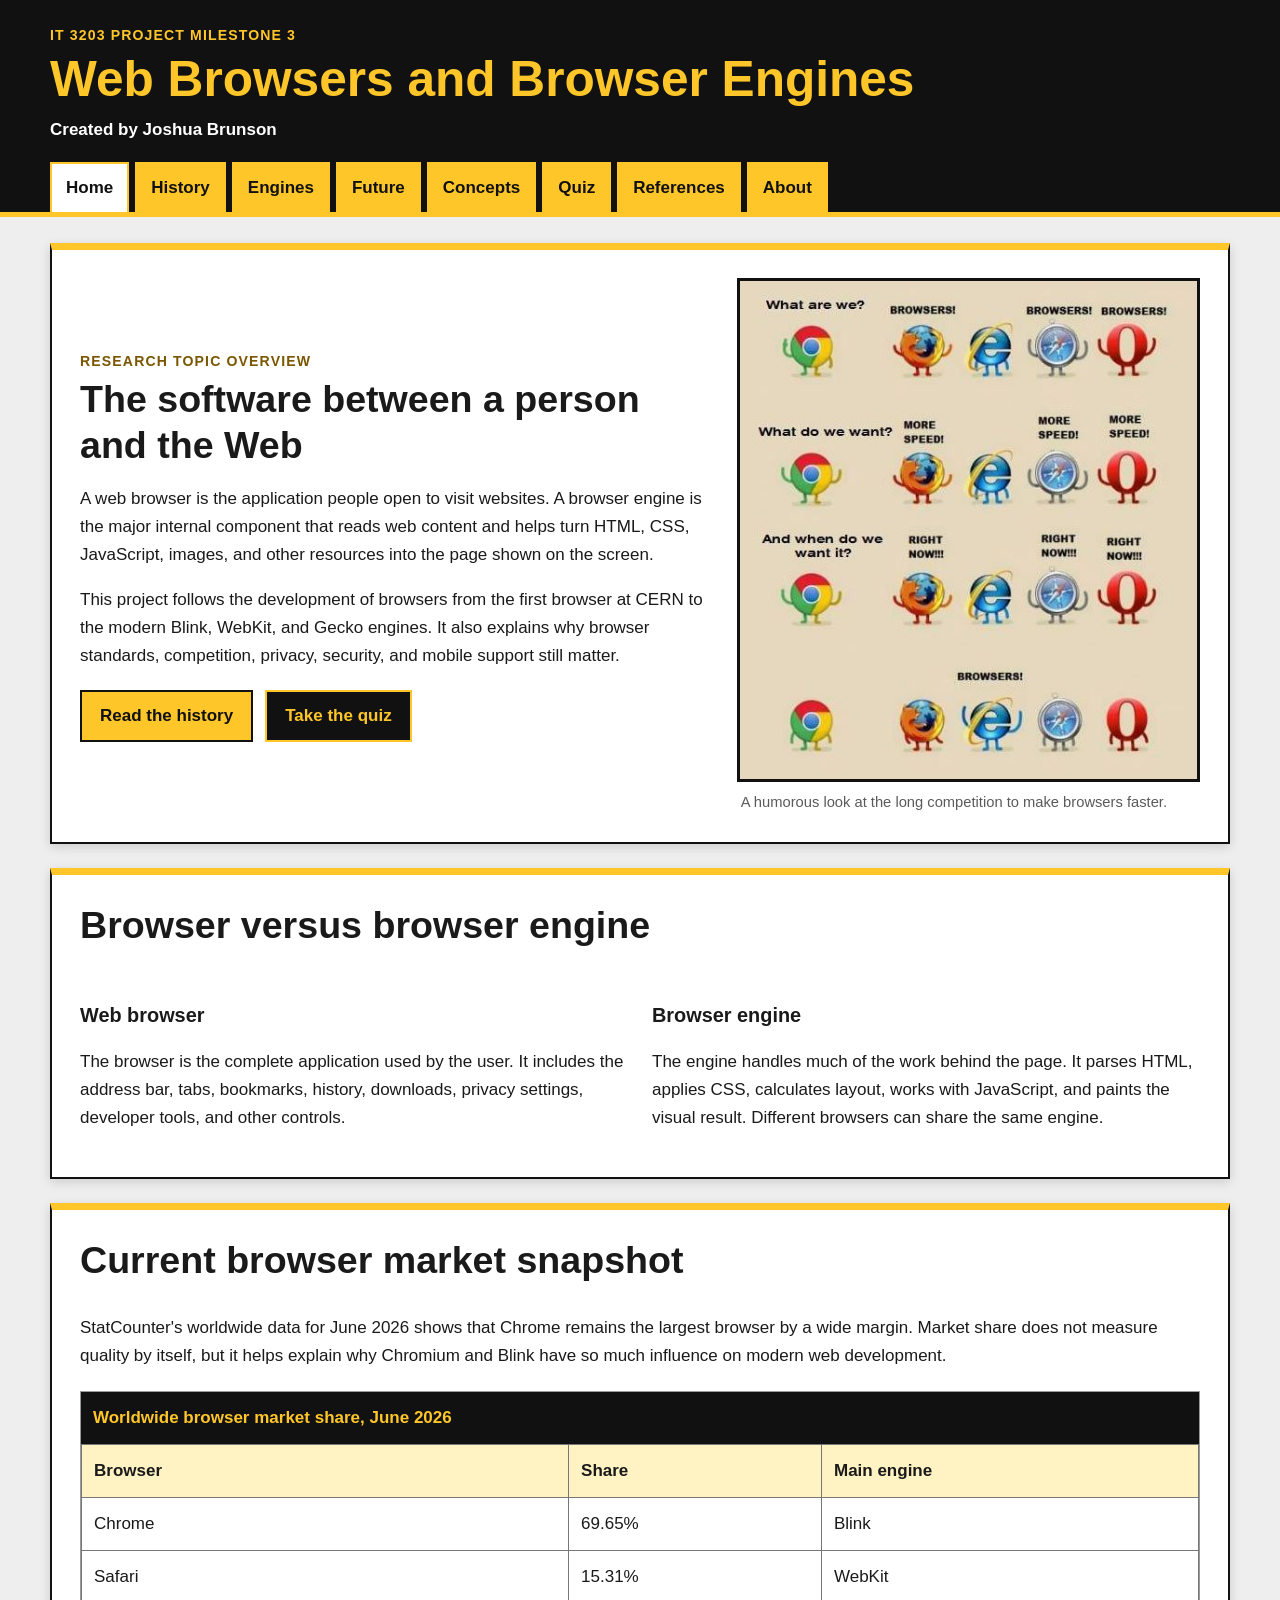
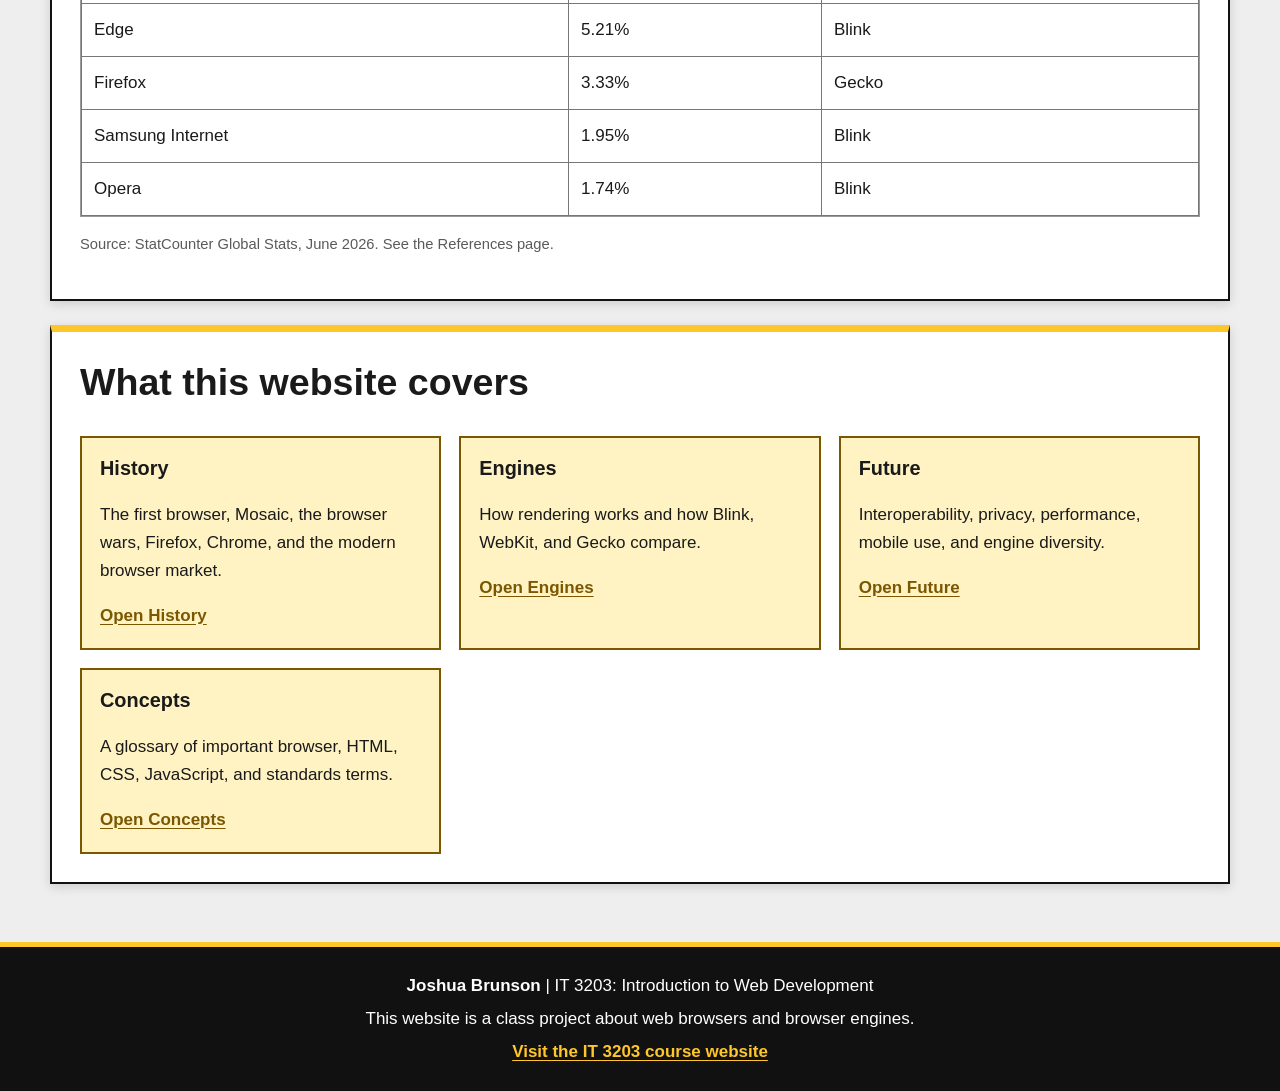
<file: index.html>
<!DOCTYPE html>
<html lang="en">
<head>
    <meta charset="UTF-8">
    <meta name="viewport" content="width=device-width, initial-scale=1.0">
    <meta name="description" content="An overview of web browsers, browser engines, market share, and project topics.">
    <title>Home | Web Browsers and Browser Engines</title>
    <link rel="stylesheet" href="styles.css">
</head>
<body>
    <a class="skip-link" href="#main-content">Skip to main content</a>
    
    <header class="site-header">
        <div class="header-inner">
            <p class="course-label">IT 3203 Project Milestone 3</p>
            <h1>Web Browsers and Browser Engines</h1>
            <p class="author-line">Created by Joshua Brunson</p>

            <nav class="main-nav" aria-label="Main navigation">
                <ul>
                    <li><a href="index.html" aria-current="page" class="current">Home</a></li>
                    <li><a href="history.html">History</a></li>
                    <li><a href="engines.html">Engines</a></li>
                    <li><a href="future.html">Future</a></li>
                    <li><a href="concepts.html">Concepts</a></li>
                    <li><a href="quiz.html">Quiz</a></li>
                    <li><a href="references.html">References</a></li>
                    <li><a href="about.html">About</a></li>
                </ul>
            </nav>
        </div>
    </header>

    <main id="main-content" class="main-content">
        <section class="hero card">
            <div class="hero-text">
                <p class="eyebrow">Research Topic Overview</p>
                <h2>The software between a person and the Web</h2>
                <p>A web browser is the application people open to visit websites. A browser engine is the major internal component that reads web content and helps turn HTML, CSS, JavaScript, images, and other resources into the page shown on the screen.</p>
                <p>This project follows the development of browsers from the first browser at CERN to the modern Blink, WebKit, and Gecko engines. It also explains why browser standards, competition, privacy, security, and mobile support still matter.</p>
                <div class="button-links">
                    <a class="button-link" href="history.html">Read the history</a>
                    <a class="button-link secondary" href="quiz.html">Take the quiz</a>
                </div>
            </div>
            <figure class="hero-figure">
                <img src="images/browser_meme.png" alt="A humorous image of older browser mascots asking for more speed.">
                <figcaption>A humorous look at the long competition to make browsers faster.</figcaption>
            </figure>
        </section>

        <section class="card">
            <h2>Browser versus browser engine</h2>
            <div class="two-column">
                <div>
                    <h3>Web browser</h3>
                    <p>The browser is the complete application used by the user. It includes the address bar, tabs, bookmarks, history, downloads, privacy settings, developer tools, and other controls.</p>
                </div>
                <div>
                    <h3>Browser engine</h3>
                    <p>The engine handles much of the work behind the page. It parses HTML, applies CSS, calculates layout, works with JavaScript, and paints the visual result. Different browsers can share the same engine.</p>
                </div>
            </div>
        </section>

        <section class="card">
            <h2>Current browser market snapshot</h2>
            <p>StatCounter's worldwide data for June 2026 shows that Chrome remains the largest browser by a wide margin. Market share does not measure quality by itself, but it helps explain why Chromium and Blink have so much influence on modern web development.</p>
            <div class="table-wrap" role="region" aria-label="Browser market share table" tabindex="0">
                <table>
                    <caption>Worldwide browser market share, June 2026</caption>
                    <thead>
                        <tr><th scope="col">Browser</th><th scope="col">Share</th><th scope="col">Main engine</th></tr>
                    </thead>
                    <tbody>
                        <tr><td>Chrome</td><td>69.65%</td><td>Blink</td></tr>
                        <tr><td>Safari</td><td>15.31%</td><td>WebKit</td></tr>
                        <tr><td>Edge</td><td>5.21%</td><td>Blink</td></tr>
                        <tr><td>Firefox</td><td>3.33%</td><td>Gecko</td></tr>
                        <tr><td>Samsung Internet</td><td>1.95%</td><td>Blink</td></tr>
                        <tr><td>Opera</td><td>1.74%</td><td>Blink</td></tr>
                    </tbody>
                </table>
            </div>
            <p class="source-note">Source: StatCounter Global Stats, June 2026. See the References page.</p>
        </section>

        <section class="card">
            <h2>What this website covers</h2>
            <div class="topic-grid">
                <article class="topic-card"><h3>History</h3><p>The first browser, Mosaic, the browser wars, Firefox, Chrome, and the modern browser market.</p><a href="history.html">Open History</a></article>
                <article class="topic-card"><h3>Engines</h3><p>How rendering works and how Blink, WebKit, and Gecko compare.</p><a href="engines.html">Open Engines</a></article>
                <article class="topic-card"><h3>Future</h3><p>Interoperability, privacy, performance, mobile use, and engine diversity.</p><a href="future.html">Open Future</a></article>
                <article class="topic-card"><h3>Concepts</h3><p>A glossary of important browser, HTML, CSS, JavaScript, and standards terms.</p><a href="concepts.html">Open Concepts</a></article>
            </div>
        </section>

    </main>

    <footer class="site-footer">
        <div class="footer-inner">
            <p><strong>Joshua Brunson</strong> | IT 3203: Introduction to Web Development</p>
            <p>This website is a class project about web browsers and browser engines.</p>
            <p><a href="https://ksuweb.github.io/IT3203/" target="_blank" rel="noopener">Visit the IT 3203 course website</a></p>
        </div>
    </footer>
</body>
</html>
</file>
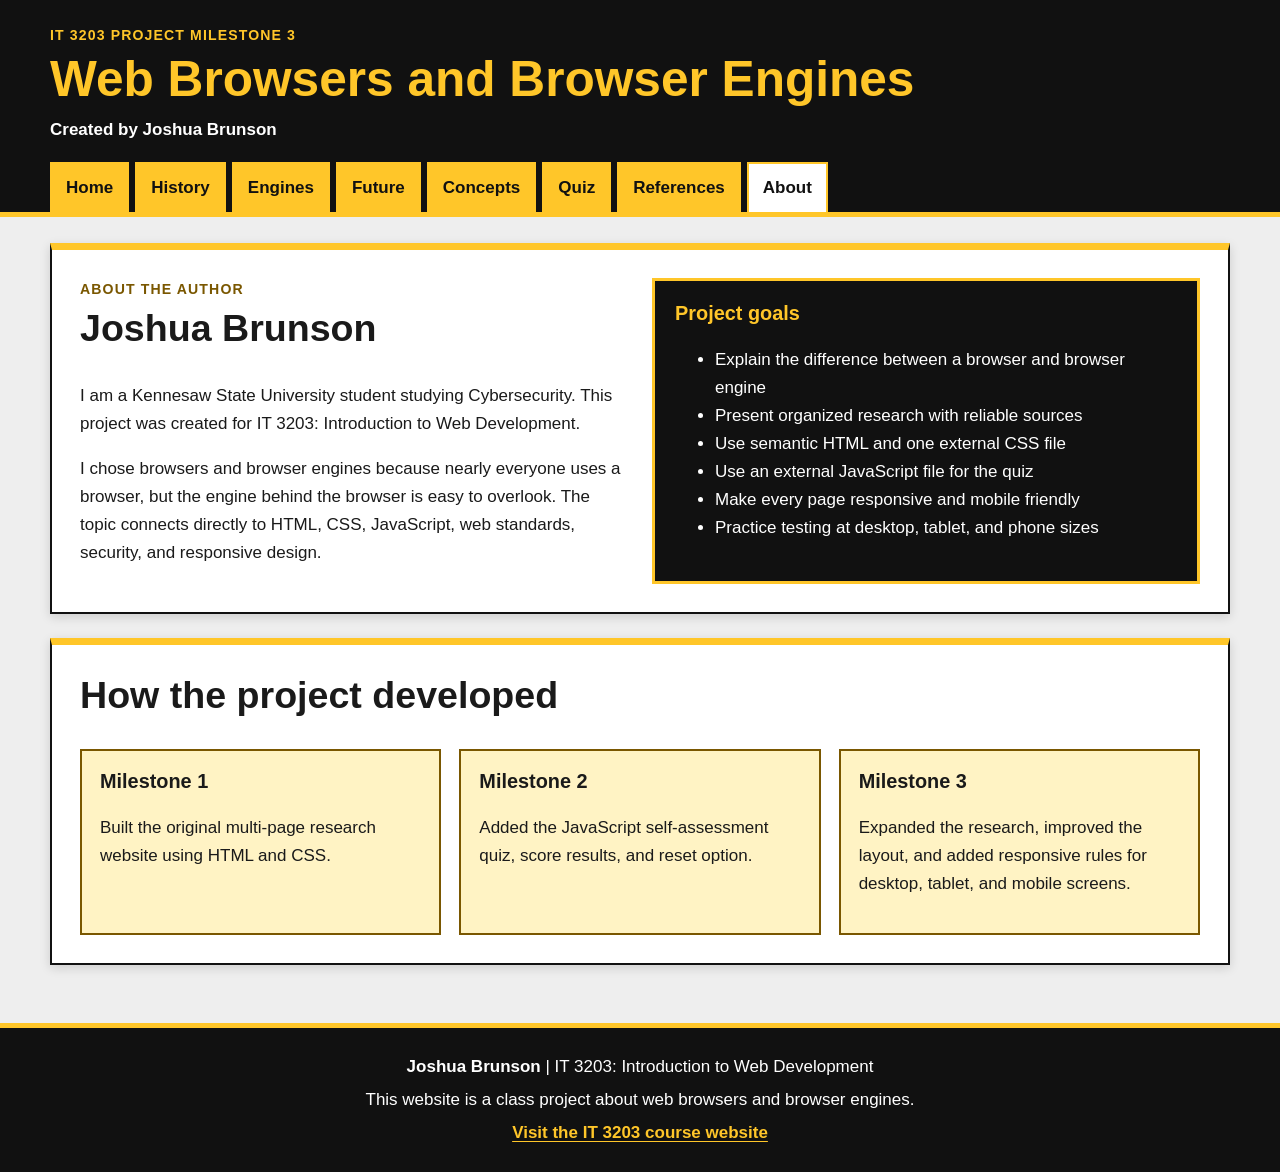
<file: about.html>
<!DOCTYPE html>
<html lang="en">
<head>
    <meta charset="UTF-8">
    <meta name="viewport" content="width=device-width, initial-scale=1.0">
    <meta name="description" content="About Joshua Brunson and the IT 3203 browser engine project.">
    <title>About | Web Browsers and Browser Engines</title>
    <link rel="stylesheet" href="styles.css">
</head>
<body>
    <a class="skip-link" href="#main-content">Skip to main content</a>


    <header class="site-header">
        <div class="header-inner">
            <p class="course-label">IT 3203 Project Milestone 3</p>
            <h1>Web Browsers and Browser Engines</h1>
            <p class="author-line">Created by Joshua Brunson</p>

            <nav class="main-nav" aria-label="Main navigation">
                <ul>
                    <li><a href="index.html">Home</a></li>
                    <li><a href="history.html">History</a></li>
                    <li><a href="engines.html">Engines</a></li>
                    <li><a href="future.html">Future</a></li>
                    <li><a href="concepts.html">Concepts</a></li>
                    <li><a href="quiz.html">Quiz</a></li>
                    <li><a href="references.html">References</a></li>
                    <li><a href="about.html" aria-current="page" class="current">About</a></li>
                </ul>
            </nav>
        </div>
    </header>

    <main id="main-content" class="main-content">
        <section class="card about-grid">
            <div>
                <p class="eyebrow">About the Author</p>
                <h2>Joshua Brunson</h2>
                <p>I am a Kennesaw State University student studying Cybersecurity. This project was created for IT 3203: Introduction to Web Development.</p>
                <p>I chose browsers and browser engines because nearly everyone uses a browser, but the engine behind the browser is easy to overlook. The topic connects directly to HTML, CSS, JavaScript, web standards, security, and responsive design.</p>
            </div>
            <div class="gold-panel">
                <h3>Project goals</h3>
                <ul>
                    <li>Explain the difference between a browser and browser engine</li>
                    <li>Present organized research with reliable sources</li>
                    <li>Use semantic HTML and one external CSS file</li>
                    <li>Use an external JavaScript file for the quiz</li>
                    <li>Make every page responsive and mobile friendly</li>
                    <li>Practice testing at desktop, tablet, and phone sizes</li>
                </ul>
            </div>
        </section>

        <section class="card">
            <h2>How the project developed</h2>
            <div class="milestone-grid">
                <article><h3>Milestone 1</h3><p>Built the original multi-page research website using HTML and CSS.</p></article>
                <article><h3>Milestone 2</h3><p>Added the JavaScript self-assessment quiz, score results, and reset option.</p></article>
                <article><h3>Milestone 3</h3><p>Expanded the research, improved the layout, and added responsive rules for desktop, tablet, and mobile screens.</p></article>
            </div>
        </section>

    </main>


    <footer class="site-footer">
        <div class="footer-inner">
            <p><strong>Joshua Brunson</strong> | IT 3203: Introduction to Web Development</p>
            <p>This website is a class project about web browsers and browser engines.</p>
            <p><a href="https://ksuweb.github.io/IT3203/" target="_blank" rel="noopener">Visit the IT 3203 course website</a></p>
        </div>
    </footer>
</body>
</html>
</file>
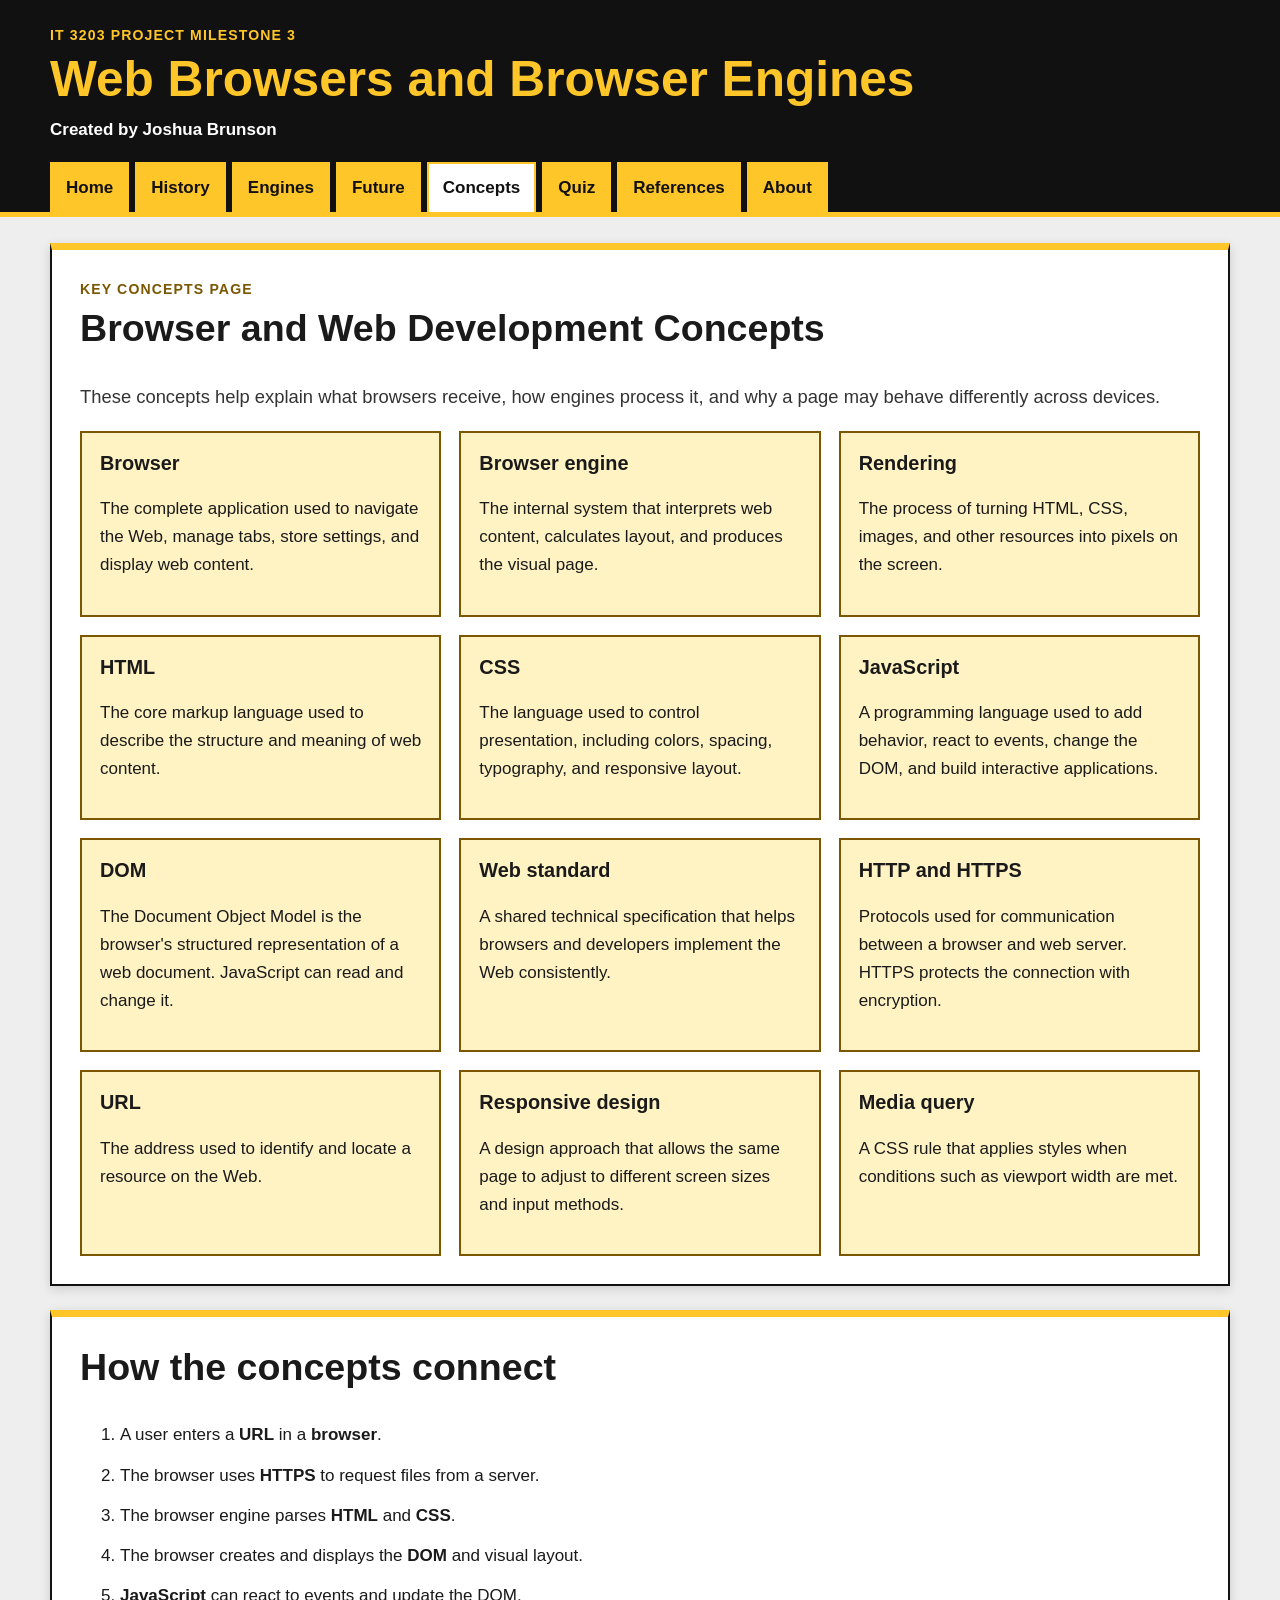
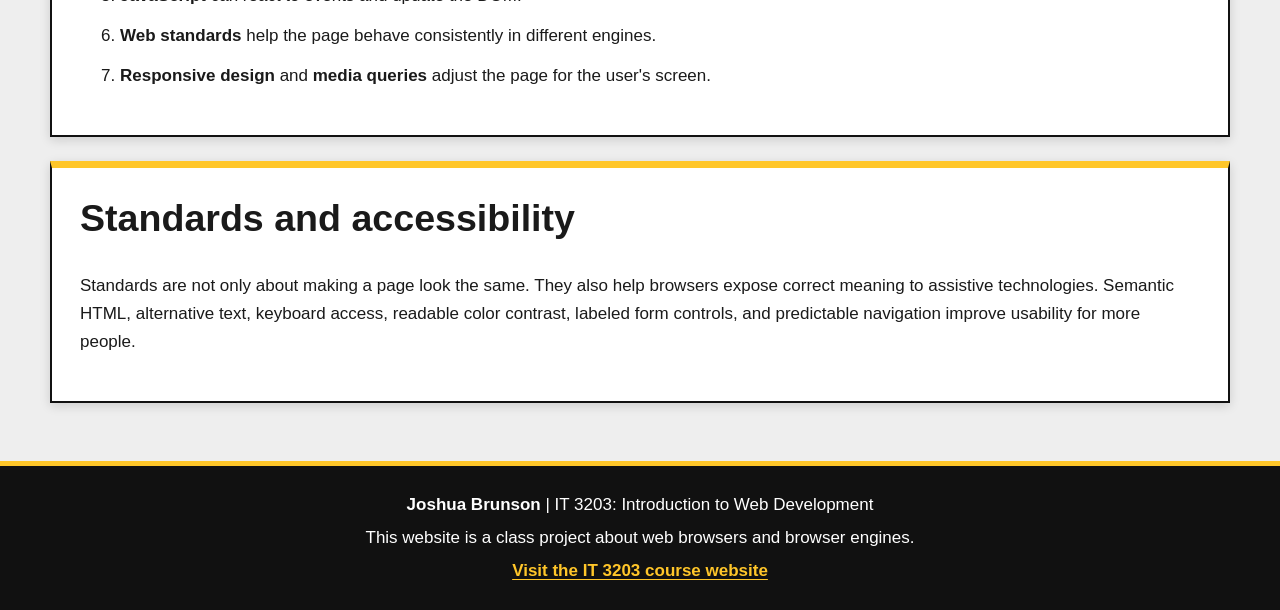
<file: concepts.html>
<!DOCTYPE html>
<html lang="en">
<head>
    <meta charset="UTF-8">
    <meta name="viewport" content="width=device-width, initial-scale=1.0">
    <meta name="description" content="Key browser, HTML, CSS, JavaScript, standards, and responsive design concepts.">
    <title>Concepts | Web Browsers and Browser Engines</title>
    <link rel="stylesheet" href="styles.css">
</head>
<body>
    <a class="skip-link" href="#main-content">Skip to main content</a>


    <header class="site-header">
        <div class="header-inner">
            <p class="course-label">IT 3203 Project Milestone 3</p>
            <h1>Web Browsers and Browser Engines</h1>
            <p class="author-line">Created by Joshua Brunson</p>

            <nav class="main-nav" aria-label="Main navigation">
                <ul>
                    <li><a href="index.html">Home</a></li>
                    <li><a href="history.html">History</a></li>
                    <li><a href="engines.html">Engines</a></li>
                    <li><a href="future.html">Future</a></li>
                    <li><a href="concepts.html" aria-current="page" class="current">Concepts</a></li>
                    <li><a href="quiz.html">Quiz</a></li>
                    <li><a href="references.html">References</a></li>
                    <li><a href="about.html">About</a></li>
                </ul>
            </nav>
        </div>
    </header>

    <main id="main-content" class="main-content">
        <section class="card">
            <p class="eyebrow">Key Concepts Page</p>
            <h2>Browser and Web Development Concepts</h2>
            <p class="lead">These concepts help explain what browsers receive, how engines process it, and why a page may behave differently across devices.</p>

            <div class="concept-grid">
                <article><h3>Browser</h3><p>The complete application used to navigate the Web, manage tabs, store settings, and display web content.</p></article>
                <article><h3>Browser engine</h3><p>The internal system that interprets web content, calculates layout, and produces the visual page.</p></article>
                <article><h3>Rendering</h3><p>The process of turning HTML, CSS, images, and other resources into pixels on the screen.</p></article>
                <article><h3>HTML</h3><p>The core markup language used to describe the structure and meaning of web content.</p></article>
                <article><h3>CSS</h3><p>The language used to control presentation, including colors, spacing, typography, and responsive layout.</p></article>
                <article><h3>JavaScript</h3><p>A programming language used to add behavior, react to events, change the DOM, and build interactive applications.</p></article>
                <article><h3>DOM</h3><p>The Document Object Model is the browser's structured representation of a web document. JavaScript can read and change it.</p></article>
                <article><h3>Web standard</h3><p>A shared technical specification that helps browsers and developers implement the Web consistently.</p></article>
                <article><h3>HTTP and HTTPS</h3><p>Protocols used for communication between a browser and web server. HTTPS protects the connection with encryption.</p></article>
                <article><h3>URL</h3><p>The address used to identify and locate a resource on the Web.</p></article>
                <article><h3>Responsive design</h3><p>A design approach that allows the same page to adjust to different screen sizes and input methods.</p></article>
                <article><h3>Media query</h3><p>A CSS rule that applies styles when conditions such as viewport width are met.</p></article>
            </div>
        </section>

        <section class="card">
            <h2>How the concepts connect</h2>
            <ol class="numbered-steps">
                <li>A user enters a <strong>URL</strong> in a <strong>browser</strong>.</li>
                <li>The browser uses <strong>HTTPS</strong> to request files from a server.</li>
                <li>The browser engine parses <strong>HTML</strong> and <strong>CSS</strong>.</li>
                <li>The browser creates and displays the <strong>DOM</strong> and visual layout.</li>
                <li><strong>JavaScript</strong> can react to events and update the DOM.</li>
                <li><strong>Web standards</strong> help the page behave consistently in different engines.</li>
                <li><strong>Responsive design</strong> and <strong>media queries</strong> adjust the page for the user's screen.</li>
            </ol>
        </section>

        <section class="card">
            <h2>Standards and accessibility</h2>
            <p>Standards are not only about making a page look the same. They also help browsers expose correct meaning to assistive technologies. Semantic HTML, alternative text, keyboard access, readable color contrast, labeled form controls, and predictable navigation improve usability for more people.</p>
        </section>

    </main>


    <footer class="site-footer">
        <div class="footer-inner">
            <p><strong>Joshua Brunson</strong> | IT 3203: Introduction to Web Development</p>
            <p>This website is a class project about web browsers and browser engines.</p>
            <p><a href="https://ksuweb.github.io/IT3203/" target="_blank" rel="noopener">Visit the IT 3203 course website</a></p>
        </div>
    </footer>
</body>
</html>
</file>
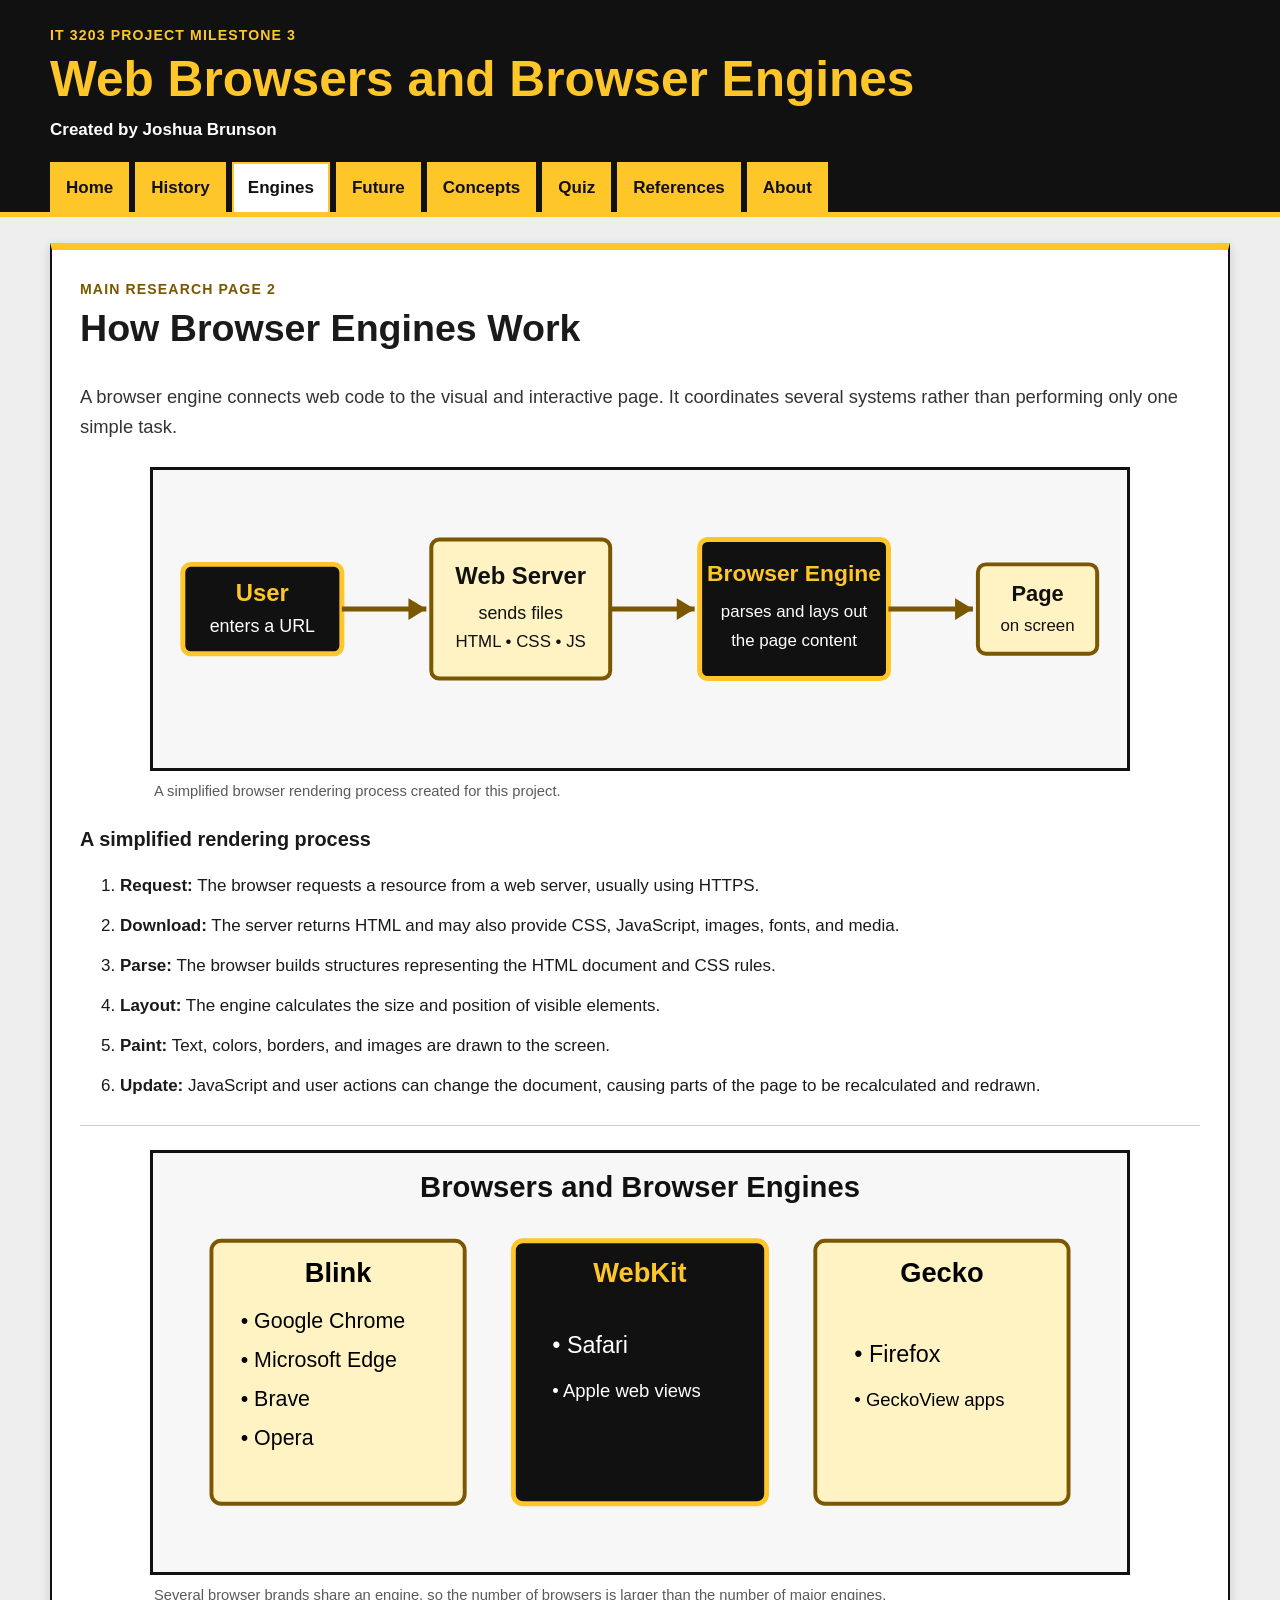
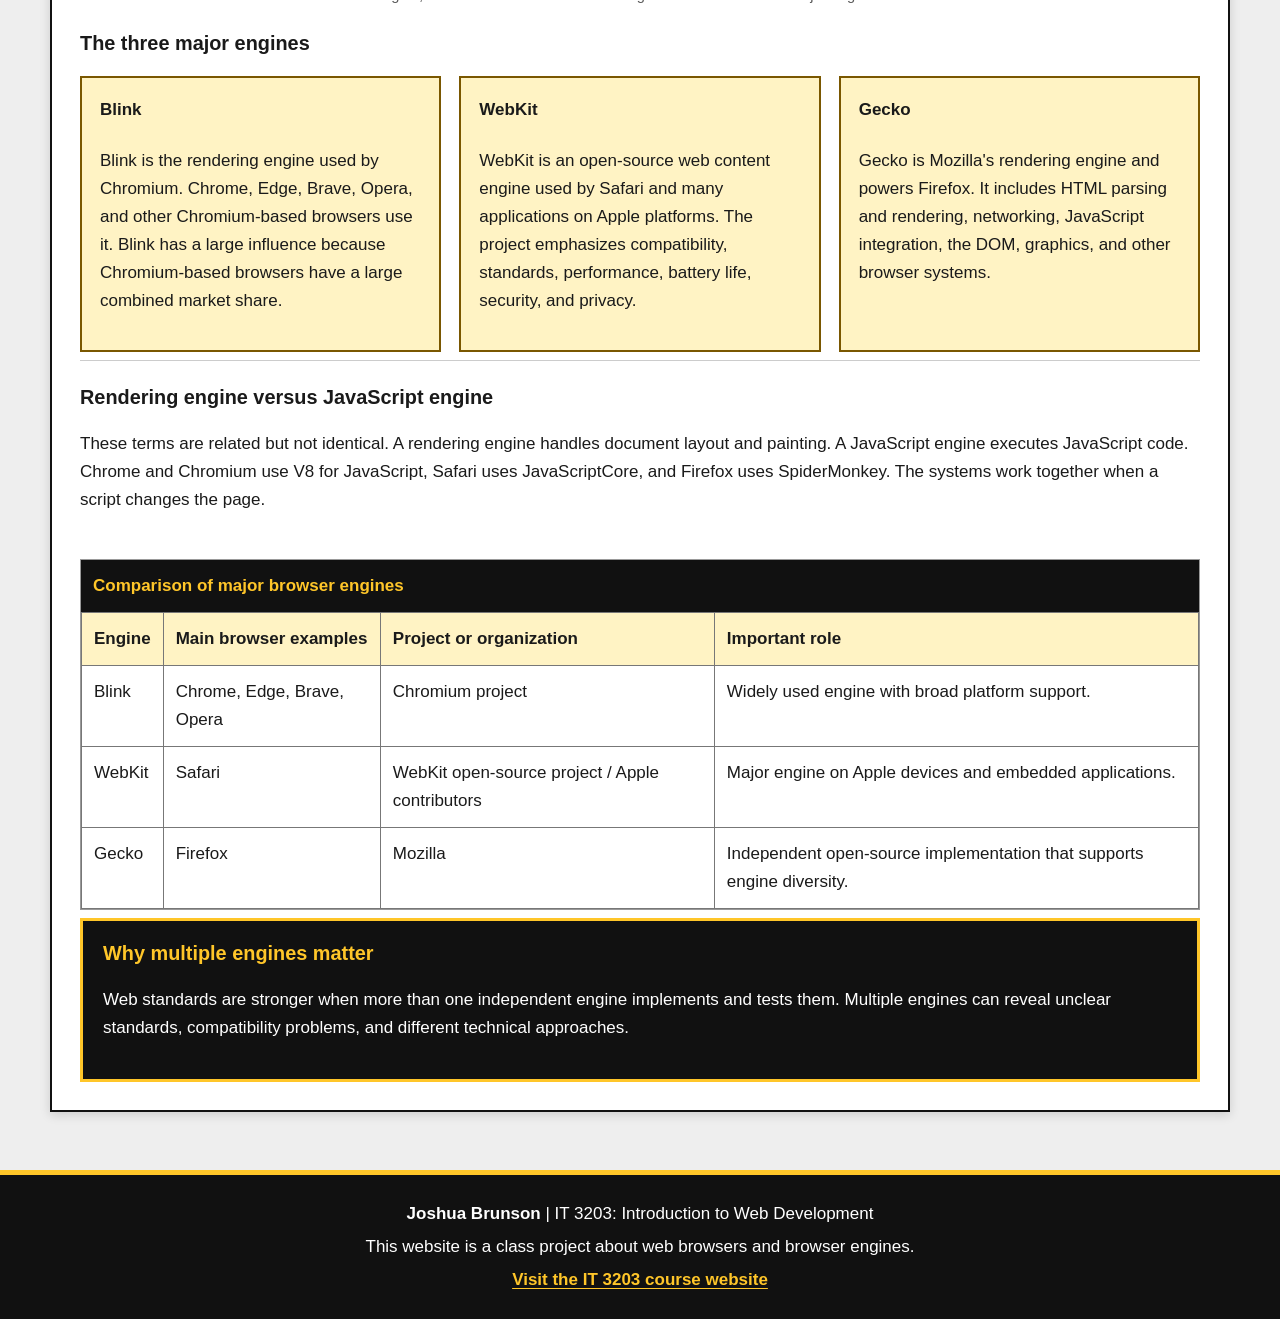
<file: engines.html>
<!DOCTYPE html>
<html lang="en">
<head>
    <meta charset="UTF-8">
    <meta name="viewport" content="width=device-width, initial-scale=1.0">
    <meta name="description" content="How browser engines render pages and how Blink, WebKit, and Gecko compare.">
    <title>Engines | Web Browsers and Browser Engines</title>
    <link rel="stylesheet" href="styles.css">
</head>
<body>
    <a class="skip-link" href="#main-content">Skip to main content</a>

    <header class="site-header">
        <div class="header-inner">
            <p class="course-label">IT 3203 Project Milestone 3</p>
            <h1>Web Browsers and Browser Engines</h1>
            <p class="author-line">Created by Joshua Brunson</p>

            <nav class="main-nav" aria-label="Main navigation">
                <ul>
                    <li><a href="index.html">Home</a></li>
                    <li><a href="history.html">History</a></li>
                    <li><a href="engines.html" aria-current="page" class="current">Engines</a></li>
                    <li><a href="future.html">Future</a></li>
                    <li><a href="concepts.html">Concepts</a></li>
                    <li><a href="quiz.html">Quiz</a></li>
                    <li><a href="references.html">References</a></li>
                    <li><a href="about.html">About</a></li>
                </ul>
            </nav>
        </div>
    </header>

    <main id="main-content" class="main-content">
        <article class="card article-page">
            <p class="eyebrow">Main Research Page 2</p>
            <h2>How Browser Engines Work</h2>
            <p class="lead">A browser engine connects web code to the visual and interactive page. It coordinates several systems rather than performing only one simple task.</p>

            <figure class="wide-figure">
                <img src="images/browser_process.svg" alt="Diagram showing a user request, web server, browser engine, and displayed page.">
                <figcaption>A simplified browser rendering process created for this project.</figcaption>
            </figure>

            <section>
                <h3>A simplified rendering process</h3>
                <ol class="numbered-steps">
                    <li><strong>Request:</strong> The browser requests a resource from a web server, usually using HTTPS.</li>
                    <li><strong>Download:</strong> The server returns HTML and may also provide CSS, JavaScript, images, fonts, and media.</li>
                    <li><strong>Parse:</strong> The browser builds structures representing the HTML document and CSS rules.</li>
                    <li><strong>Layout:</strong> The engine calculates the size and position of visible elements.</li>
                    <li><strong>Paint:</strong> Text, colors, borders, and images are drawn to the screen.</li>
                    <li><strong>Update:</strong> JavaScript and user actions can change the document, causing parts of the page to be recalculated and redrawn.</li>
                </ol>
            </section>

            <figure class="wide-figure">
                <img src="images/engine_map.svg" alt="Diagram listing browsers that use Blink, WebKit, and Gecko.">
                <figcaption>Several browser brands share an engine, so the number of browsers is larger than the number of major engines.</figcaption>
            </figure>

            <section>
                <h3>The three major engines</h3>
                <div class="engine-grid">
                    <article class="engine-card"><h4>Blink</h4><p>Blink is the rendering engine used by Chromium. Chrome, Edge, Brave, Opera, and other Chromium-based browsers use it. Blink has a large influence because Chromium-based browsers have a large combined market share.</p></article>
                    <article class="engine-card"><h4>WebKit</h4><p>WebKit is an open-source web content engine used by Safari and many applications on Apple platforms. The project emphasizes compatibility, standards, performance, battery life, security, and privacy.</p></article>
                    <article class="engine-card"><h4>Gecko</h4><p>Gecko is Mozilla's rendering engine and powers Firefox. It includes HTML parsing and rendering, networking, JavaScript integration, the DOM, graphics, and other browser systems.</p></article>
                </div>
            </section>

            <section>
                <h3>Rendering engine versus JavaScript engine</h3>
                <p>These terms are related but not identical. A rendering engine handles document layout and painting. A JavaScript engine executes JavaScript code. Chrome and Chromium use V8 for JavaScript, Safari uses JavaScriptCore, and Firefox uses SpiderMonkey. The systems work together when a script changes the page.</p>
            </section>

            <div class="table-wrap" role="region" aria-label="Engine comparison table" tabindex="0">
                <table>
                    <caption>Comparison of major browser engines</caption>
                    <thead><tr><th scope="col">Engine</th><th scope="col">Main browser examples</th><th scope="col">Project or organization</th><th scope="col">Important role</th></tr></thead>
                    <tbody>
                        <tr><td>Blink</td><td>Chrome, Edge, Brave, Opera</td><td>Chromium project</td><td>Widely used engine with broad platform support.</td></tr>
                        <tr><td>WebKit</td><td>Safari</td><td>WebKit open-source project / Apple contributors</td><td>Major engine on Apple devices and embedded applications.</td></tr>
                        <tr><td>Gecko</td><td>Firefox</td><td>Mozilla</td><td>Independent open-source implementation that supports engine diversity.</td></tr>
                    </tbody>
                </table>
            </div>

            <aside class="note-box">
                <h3>Why multiple engines matter</h3>
                <p>Web standards are stronger when more than one independent engine implements and tests them. Multiple engines can reveal unclear standards, compatibility problems, and different technical approaches.</p>
            </aside>
        </article>

    </main>

    <footer class="site-footer">
        <div class="footer-inner">
            <p><strong>Joshua Brunson</strong> | IT 3203: Introduction to Web Development</p>
            <p>This website is a class project about web browsers and browser engines.</p>
            <p><a href="https://ksuweb.github.io/IT3203/" target="_blank" rel="noopener">Visit the IT 3203 course website</a></p>
        </div>
    </footer>
</body>
</html>
</file>
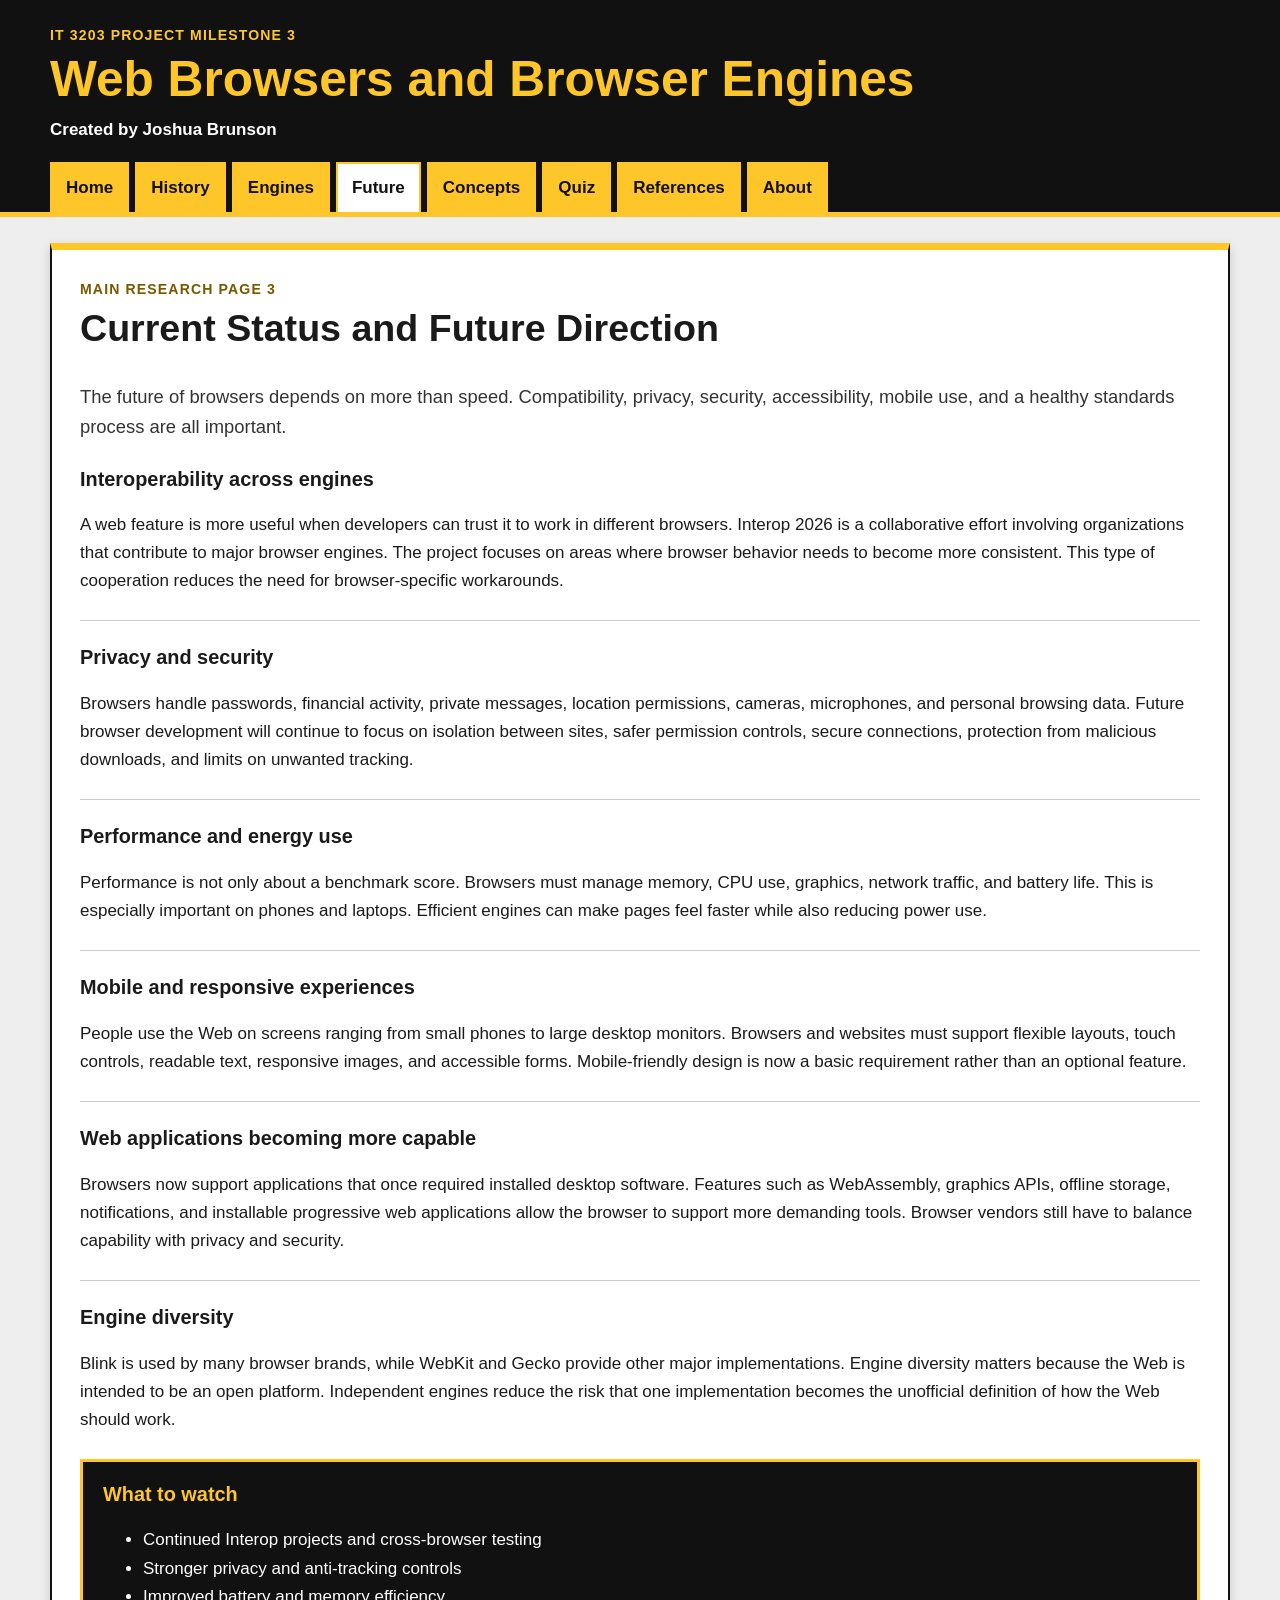
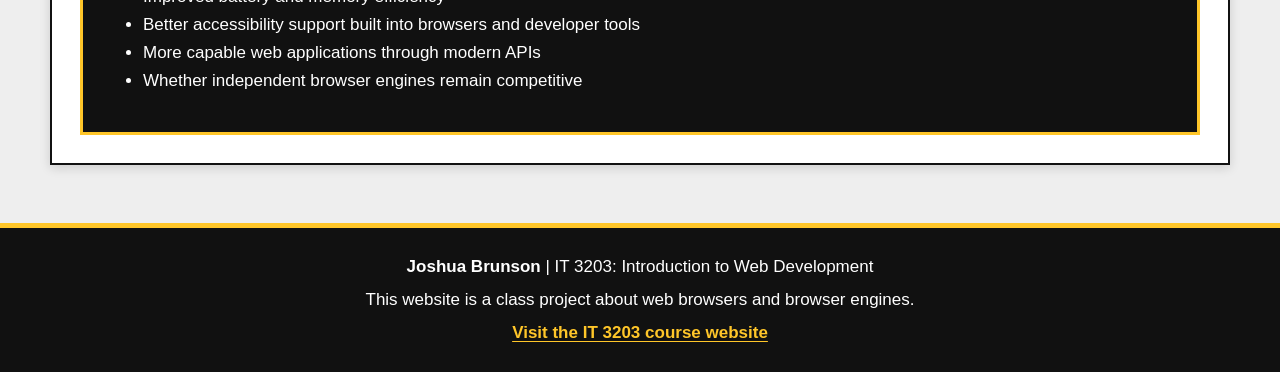
<file: future.html>
<!DOCTYPE html>
<html lang="en">
<head>
    <meta charset="UTF-8">
    <meta name="viewport" content="width=device-width, initial-scale=1.0">
    <meta name="description" content="Current status and future directions for browsers and browser engines.">
    <title>Future | Web Browsers and Browser Engines</title>
    <link rel="stylesheet" href="styles.css">
</head>
<body>
    <a class="skip-link" href="#main-content">Skip to main content</a>

    <header class="site-header">
        <div class="header-inner">
            <p class="course-label">IT 3203 Project Milestone 3</p>
            <h1>Web Browsers and Browser Engines</h1>
            <p class="author-line">Created by Joshua Brunson</p>

            <nav class="main-nav" aria-label="Main navigation">
                <ul>
                    <li><a href="index.html">Home</a></li>
                    <li><a href="history.html">History</a></li>
                    <li><a href="engines.html">Engines</a></li>
                    <li><a href="future.html" aria-current="page" class="current">Future</a></li>
                    <li><a href="concepts.html">Concepts</a></li>
                    <li><a href="quiz.html">Quiz</a></li>
                    <li><a href="references.html">References</a></li>
                    <li><a href="about.html">About</a></li>
                </ul>
            </nav>
        </div>
    </header>

    <main id="main-content" class="main-content">
        <article class="card article-page">
            <p class="eyebrow">Main Research Page 3</p>
            <h2>Current Status and Future Direction</h2>
            <p class="lead">The future of browsers depends on more than speed. Compatibility, privacy, security, accessibility, mobile use, and a healthy standards process are all important.</p>

            <section>
                <h3>Interoperability across engines</h3>
                <p>A web feature is more useful when developers can trust it to work in different browsers. Interop 2026 is a collaborative effort involving organizations that contribute to major browser engines. The project focuses on areas where browser behavior needs to become more consistent. This type of cooperation reduces the need for browser-specific workarounds.</p>
            </section>

            <section>
                <h3>Privacy and security</h3>
                <p>Browsers handle passwords, financial activity, private messages, location permissions, cameras, microphones, and personal browsing data. Future browser development will continue to focus on isolation between sites, safer permission controls, secure connections, protection from malicious downloads, and limits on unwanted tracking.</p>
            </section>

            <section>
                <h3>Performance and energy use</h3>
                <p>Performance is not only about a benchmark score. Browsers must manage memory, CPU use, graphics, network traffic, and battery life. This is especially important on phones and laptops. Efficient engines can make pages feel faster while also reducing power use.</p>
            </section>

            <section>
                <h3>Mobile and responsive experiences</h3>
                <p>People use the Web on screens ranging from small phones to large desktop monitors. Browsers and websites must support flexible layouts, touch controls, readable text, responsive images, and accessible forms. Mobile-friendly design is now a basic requirement rather than an optional feature.</p>
            </section>

            <section>
                <h3>Web applications becoming more capable</h3>
                <p>Browsers now support applications that once required installed desktop software. Features such as WebAssembly, graphics APIs, offline storage, notifications, and installable progressive web applications allow the browser to support more demanding tools. Browser vendors still have to balance capability with privacy and security.</p>
            </section>

            <section>
                <h3>Engine diversity</h3>
                <p>Blink is used by many browser brands, while WebKit and Gecko provide other major implementations. Engine diversity matters because the Web is intended to be an open platform. Independent engines reduce the risk that one implementation becomes the unofficial definition of how the Web should work.</p>
            </section>

            <div class="future-list">
                <h3>What to watch</h3>
                <ul>
                    <li>Continued Interop projects and cross-browser testing</li>
                    <li>Stronger privacy and anti-tracking controls</li>
                    <li>Improved battery and memory efficiency</li>
                    <li>Better accessibility support built into browsers and developer tools</li>
                    <li>More capable web applications through modern APIs</li>
                    <li>Whether independent browser engines remain competitive</li>
                </ul>
            </div>
        </article>

    </main>
    <footer class="site-footer">
        <div class="footer-inner">
            <p><strong>Joshua Brunson</strong> | IT 3203: Introduction to Web Development</p>
            <p>This website is a class project about web browsers and browser engines.</p>
            <p><a href="https://ksuweb.github.io/IT3203/" target="_blank" rel="noopener">Visit the IT 3203 course website</a></p>
        </div>
    </footer>
</body>
</html>
</file>
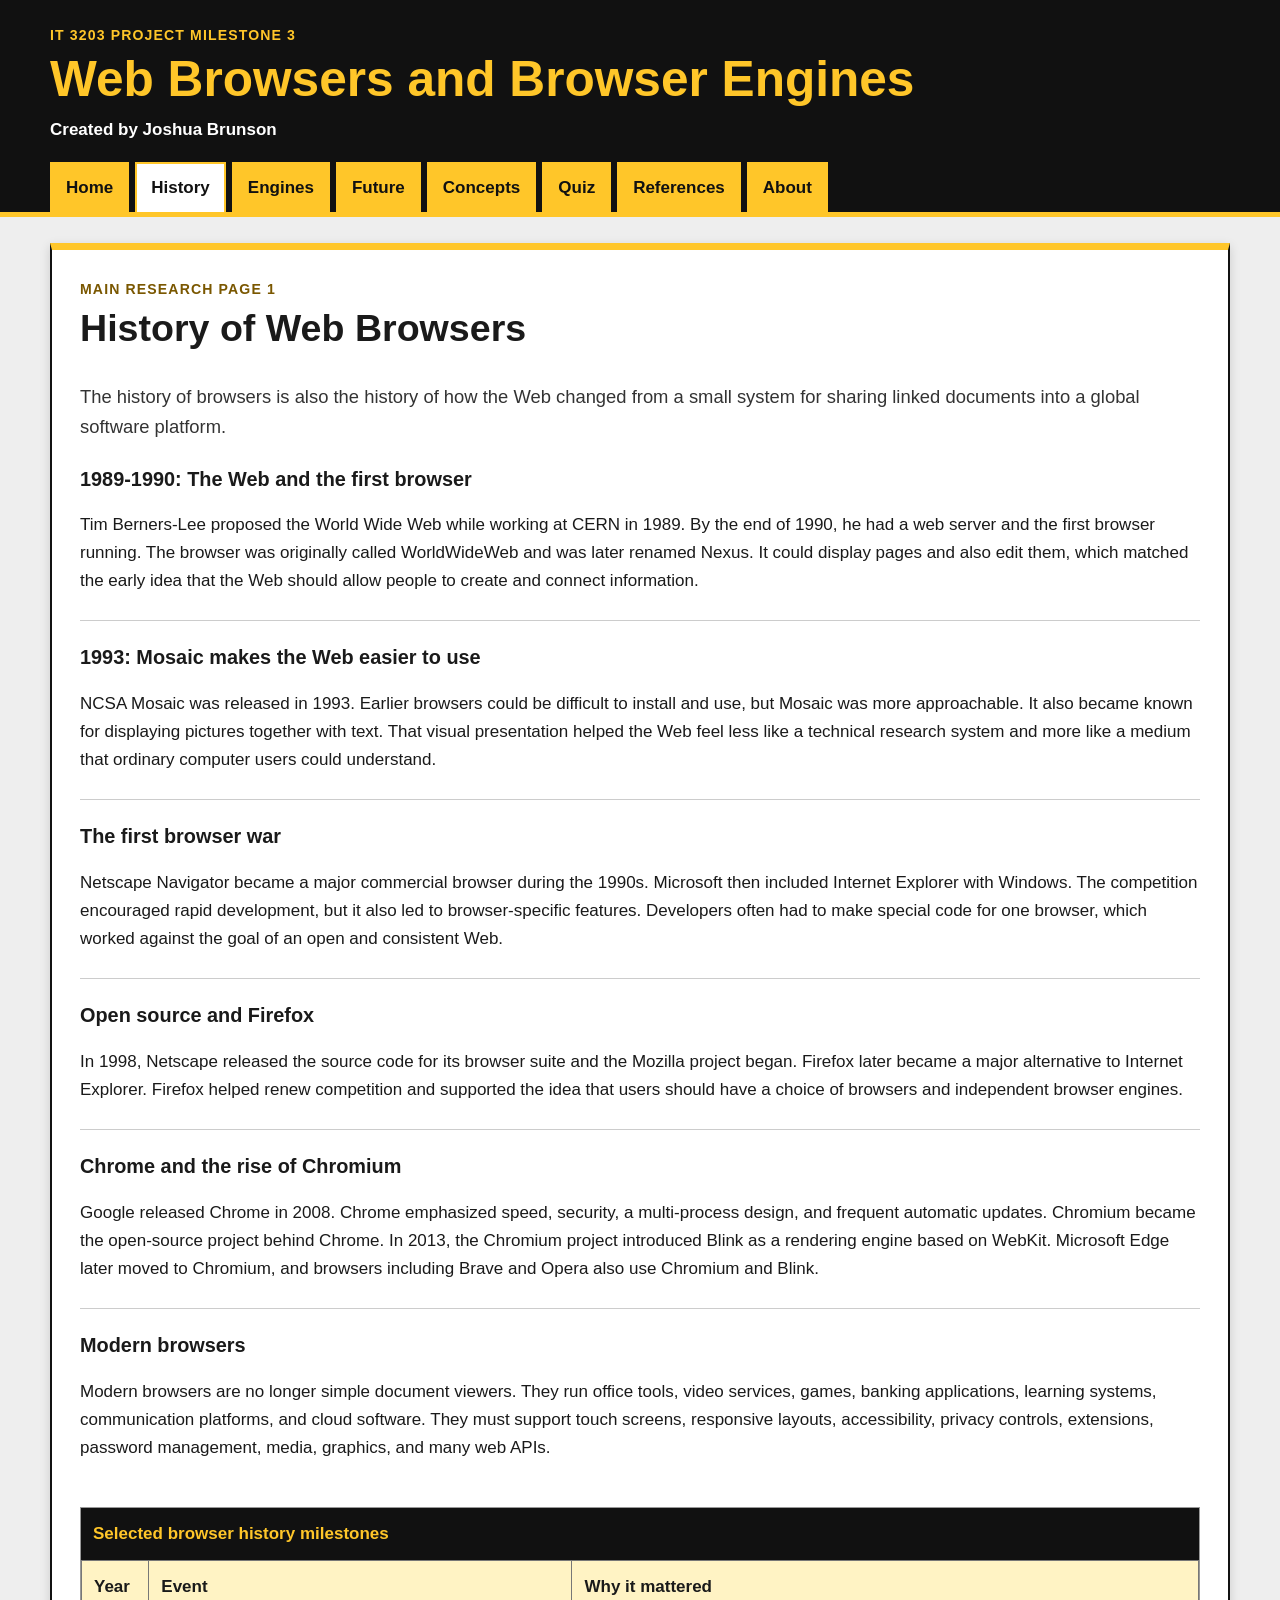
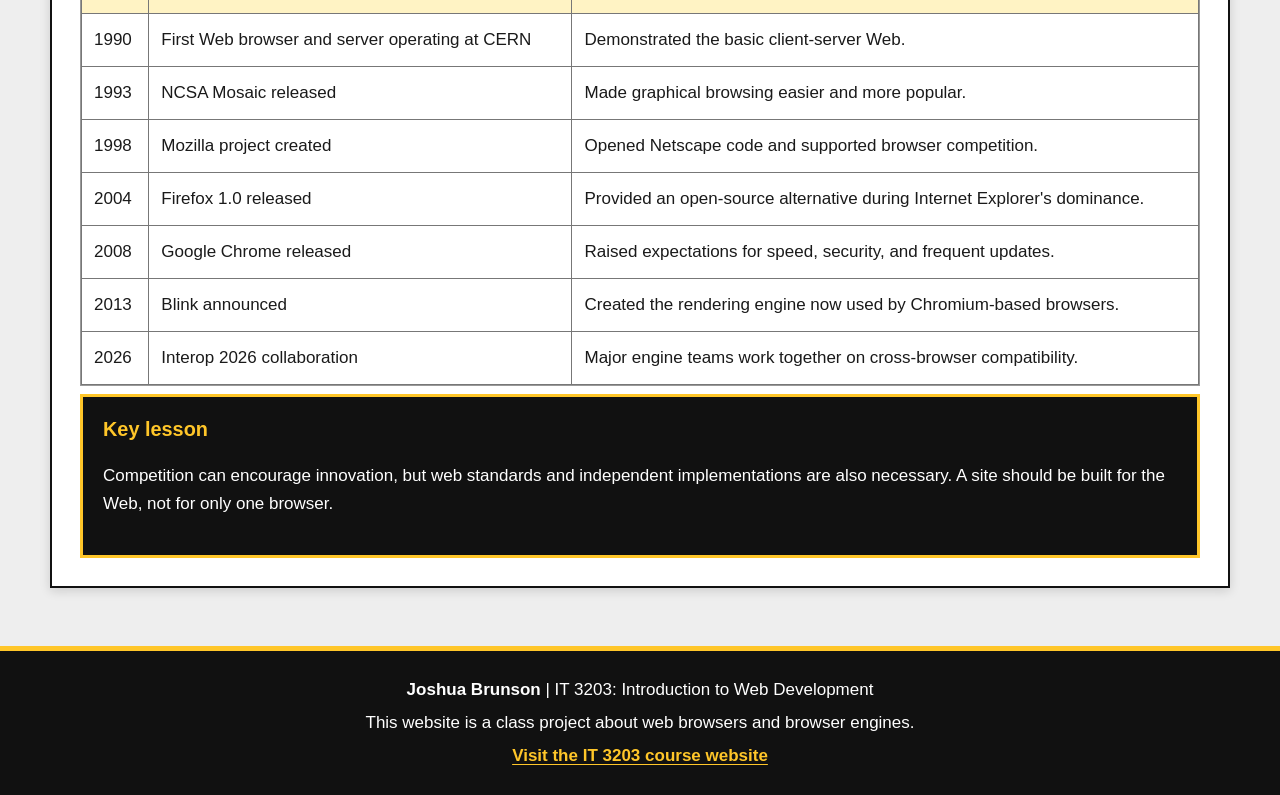
<file: history.html>
<!DOCTYPE html>
<html lang="en">
<head>
    <meta charset="UTF-8">
    <meta name="viewport" content="width=device-width, initial-scale=1.0">
    <meta name="description" content="A detailed history of web browsers from CERN and Mosaic to modern browsers.">
    <title>History | Web Browsers and Browser Engines</title>
    <link rel="stylesheet" href="styles.css">
</head>
<body>
    <a class="skip-link" href="#main-content">Skip to main content</a>

    <header class="site-header">
        <div class="header-inner">
            <p class="course-label">IT 3203 Project Milestone 3</p>
            <h1>Web Browsers and Browser Engines</h1>
            <p class="author-line">Created by Joshua Brunson</p>

            <nav class="main-nav" aria-label="Main navigation">
                <ul>
                    <li><a href="index.html">Home</a></li>
                    <li><a href="history.html" aria-current="page" class="current">History</a></li>
                    <li><a href="engines.html">Engines</a></li>
                    <li><a href="future.html">Future</a></li>
                    <li><a href="concepts.html">Concepts</a></li>
                    <li><a href="quiz.html">Quiz</a></li>
                    <li><a href="references.html">References</a></li>
                    <li><a href="about.html">About</a></li>
                </ul>
            </nav>
        </div>
    </header>

    <main id="main-content" class="main-content">
        <article class="card article-page">
            <p class="eyebrow">Main Research Page 1</p>
            <h2>History of Web Browsers</h2>
            <p class="lead">The history of browsers is also the history of how the Web changed from a small system for sharing linked documents into a global software platform.</p>

            <section>
                <h3>1989-1990: The Web and the first browser</h3>
                <p>Tim Berners-Lee proposed the World Wide Web while working at CERN in 1989. By the end of 1990, he had a web server and the first browser running. The browser was originally called WorldWideWeb and was later renamed Nexus. It could display pages and also edit them, which matched the early idea that the Web should allow people to create and connect information.</p>
            </section>

            <section>
                <h3>1993: Mosaic makes the Web easier to use</h3>
                <p>NCSA Mosaic was released in 1993. Earlier browsers could be difficult to install and use, but Mosaic was more approachable. It also became known for displaying pictures together with text. That visual presentation helped the Web feel less like a technical research system and more like a medium that ordinary computer users could understand.</p>
            </section>

            <section>
                <h3>The first browser war</h3>
                <p>Netscape Navigator became a major commercial browser during the 1990s. Microsoft then included Internet Explorer with Windows. The competition encouraged rapid development, but it also led to browser-specific features. Developers often had to make special code for one browser, which worked against the goal of an open and consistent Web.</p>
            </section>

            <section>
                <h3>Open source and Firefox</h3>
                <p>In 1998, Netscape released the source code for its browser suite and the Mozilla project began. Firefox later became a major alternative to Internet Explorer. Firefox helped renew competition and supported the idea that users should have a choice of browsers and independent browser engines.</p>
            </section>

            <section>
                <h3>Chrome and the rise of Chromium</h3>
                <p>Google released Chrome in 2008. Chrome emphasized speed, security, a multi-process design, and frequent automatic updates. Chromium became the open-source project behind Chrome. In 2013, the Chromium project introduced Blink as a rendering engine based on WebKit. Microsoft Edge later moved to Chromium, and browsers including Brave and Opera also use Chromium and Blink.</p>
            </section>

            <section>
                <h3>Modern browsers</h3>
                <p>Modern browsers are no longer simple document viewers. They run office tools, video services, games, banking applications, learning systems, communication platforms, and cloud software. They must support touch screens, responsive layouts, accessibility, privacy controls, extensions, password management, media, graphics, and many web APIs.</p>
            </section>

            <div class="table-wrap" role="region" aria-label="Browser history timeline" tabindex="0">
                <table>
                    <caption>Selected browser history milestones</caption>
                    <thead><tr><th scope="col">Year</th><th scope="col">Event</th><th scope="col">Why it mattered</th></tr></thead>
                    <tbody>
                        <tr><td>1990</td><td>First Web browser and server operating at CERN</td><td>Demonstrated the basic client-server Web.</td></tr>
                        <tr><td>1993</td><td>NCSA Mosaic released</td><td>Made graphical browsing easier and more popular.</td></tr>
                        <tr><td>1998</td><td>Mozilla project created</td><td>Opened Netscape code and supported browser competition.</td></tr>
                        <tr><td>2004</td><td>Firefox 1.0 released</td><td>Provided an open-source alternative during Internet Explorer's dominance.</td></tr>
                        <tr><td>2008</td><td>Google Chrome released</td><td>Raised expectations for speed, security, and frequent updates.</td></tr>
                        <tr><td>2013</td><td>Blink announced</td><td>Created the rendering engine now used by Chromium-based browsers.</td></tr>
                        <tr><td>2026</td><td>Interop 2026 collaboration</td><td>Major engine teams work together on cross-browser compatibility.</td></tr>
                    </tbody>
                </table>
            </div>

            <aside class="note-box">
                <h3>Key lesson</h3>
                <p>Competition can encourage innovation, but web standards and independent implementations are also necessary. A site should be built for the Web, not for only one browser.</p>
            </aside>
        </article>

    </main>
    <footer class="site-footer">
        <div class="footer-inner">
            <p><strong>Joshua Brunson</strong> | IT 3203: Introduction to Web Development</p>
            <p>This website is a class project about web browsers and browser engines.</p>
            <p><a href="https://ksuweb.github.io/IT3203/" target="_blank" rel="noopener">Visit the IT 3203 course website</a></p>
        </div>
    </footer>
</body>
</html>
</file>
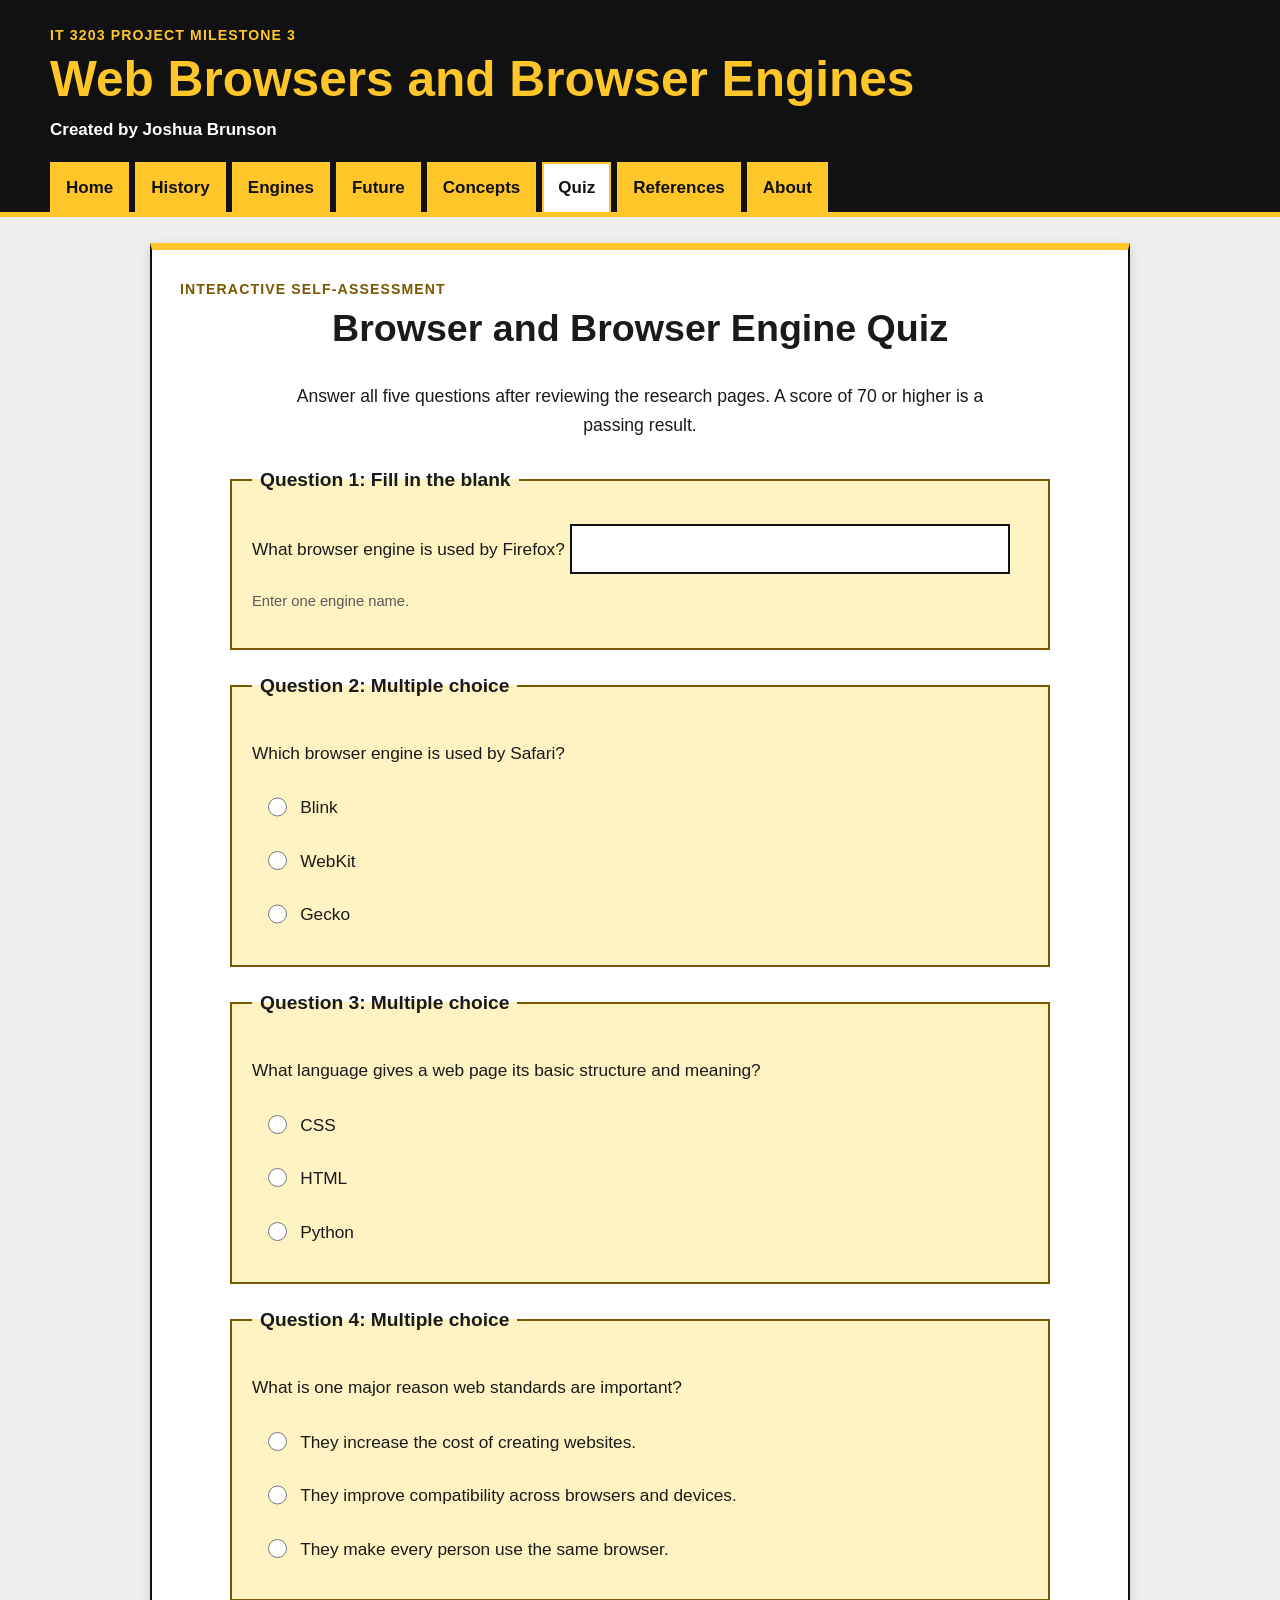
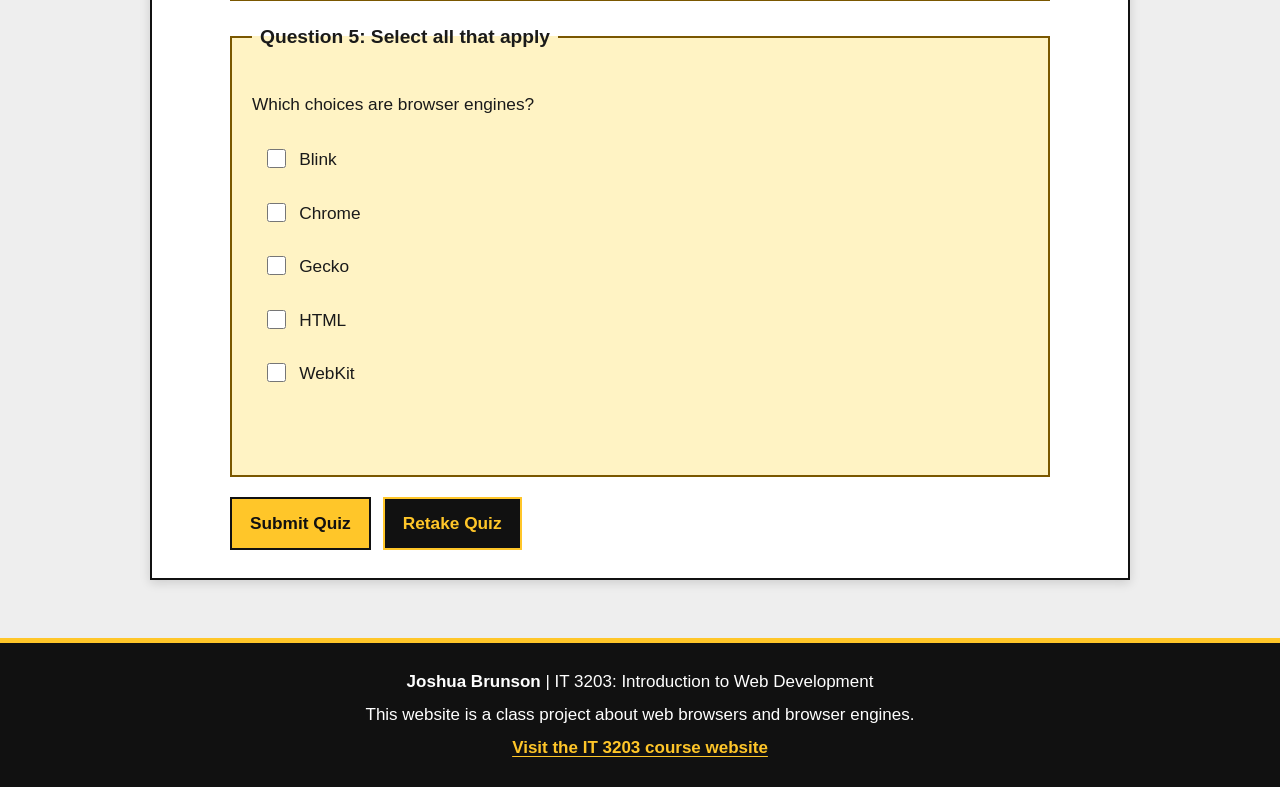
<file: quiz.html>
<!DOCTYPE html>
<html lang="en">
<head>
    <meta charset="UTF-8">
    <meta name="viewport" content="width=device-width, initial-scale=1.0">
    <meta name="description" content="An interactive self-assessment quiz about browsers and browser engines.">
    <title>Quiz | Web Browsers and Browser Engines</title>
    <link rel="stylesheet" href="styles.css">
</head>
<body>
    <a class="skip-link" href="#main-content">Skip to main content</a>
    
    <header class="site-header">
        <div class="header-inner">
            <p class="course-label">IT 3203 Project Milestone 3</p>
            <h1>Web Browsers and Browser Engines</h1>
            <p class="author-line">Created by Joshua Brunson</p>

            <nav class="main-nav" aria-label="Main navigation">
                <ul>
                    <li><a href="index.html">Home</a></li>
                    <li><a href="history.html">History</a></li>
                    <li><a href="engines.html">Engines</a></li>
                    <li><a href="future.html">Future</a></li>
                    <li><a href="concepts.html">Concepts</a></li>
                    <li><a href="quiz.html" aria-current="page" class="current">Quiz</a></li>
                    <li><a href="references.html">References</a></li>
                    <li><a href="about.html">About</a></li>
                </ul>
            </nav>
        </div>
    </header>

    <main id="main-content" class="main-content">
        <section class="card quiz-card">
            <p class="eyebrow">Interactive Self-Assessment</p>
            <h2>Browser and Browser Engine Quiz</h2>
            <p class="quiz-intro">Answer all five questions after reviewing the research pages. A score of 70 or higher is a passing result.</p>

            <form id="quizForm" class="quiz-form">
                <fieldset class="question">
                    <legend>Question 1: Fill in the blank</legend>
                    <label for="q1">What browser engine is used by Firefox?</label>
                    <input class="text-answer" type="text" id="q1" name="q1" maxlength="20" autocomplete="off" required>
                    <p class="help-text">Enter one engine name.</p>
                </fieldset>

                <fieldset class="question">
                    <legend>Question 2: Multiple choice</legend>
                    <p>Which browser engine is used by Safari?</p>
                    <label class="choice"><input type="radio" name="q2" value="Blink" required> <span>Blink</span></label>
                    <label class="choice"><input type="radio" name="q2" value="WebKit"> <span>WebKit</span></label>
                    <label class="choice"><input type="radio" name="q2" value="Gecko"> <span>Gecko</span></label>
                </fieldset>

                <fieldset class="question">
                    <legend>Question 3: Multiple choice</legend>
                    <p>What language gives a web page its basic structure and meaning?</p>
                    <label class="choice"><input type="radio" name="q3" value="CSS" required> <span>CSS</span></label>
                    <label class="choice"><input type="radio" name="q3" value="HTML"> <span>HTML</span></label>
                    <label class="choice"><input type="radio" name="q3" value="Python"> <span>Python</span></label>
                </fieldset>

                <fieldset class="question">
                    <legend>Question 4: Multiple choice</legend>
                    <p>What is one major reason web standards are important?</p>
                    <label class="choice"><input type="radio" name="q4" value="Cost" required> <span>They increase the cost of creating websites.</span></label>
                    <label class="choice"><input type="radio" name="q4" value="Compatibility"> <span>They improve compatibility across browsers and devices.</span></label>
                    <label class="choice"><input type="radio" name="q4" value="OneBrowser"> <span>They make every person use the same browser.</span></label>
                </fieldset>

                <fieldset class="question">
                    <legend>Question 5: Select all that apply</legend>
                    <p>Which choices are browser engines?</p>
                    <label class="choice"><input type="checkbox" name="q5" value="Blink"> <span>Blink</span></label>
                    <label class="choice"><input type="checkbox" name="q5" value="Chrome"> <span>Chrome</span></label>
                    <label class="choice"><input type="checkbox" name="q5" value="Gecko"> <span>Gecko</span></label>
                    <label class="choice"><input type="checkbox" name="q5" value="HTML"> <span>HTML</span></label>
                    <label class="choice"><input type="checkbox" name="q5" value="WebKit"> <span>WebKit</span></label>
                    <p id="q5Error" class="form-error" aria-live="polite"></p>
                </fieldset>

                <div class="button-row">
                    <button type="submit">Submit Quiz</button>
                    <button type="reset" class="secondary-button">Retake Quiz</button>
                </div>
            </form>

            <section id="results" class="quiz-results" tabindex="-1" aria-live="polite" hidden></section>
        </section>

    </main>

    <footer class="site-footer">
        <div class="footer-inner">
            <p><strong>Joshua Brunson</strong> | IT 3203: Introduction to Web Development</p>
            <p>This website is a class project about web browsers and browser engines.</p>
            <p><a href="https://ksuweb.github.io/IT3203/" target="_blank" rel="noopener">Visit the IT 3203 course website</a></p>
        </div>
    </footer>
    <script src="script.js" defer></script>
</body>
</html>
</file>
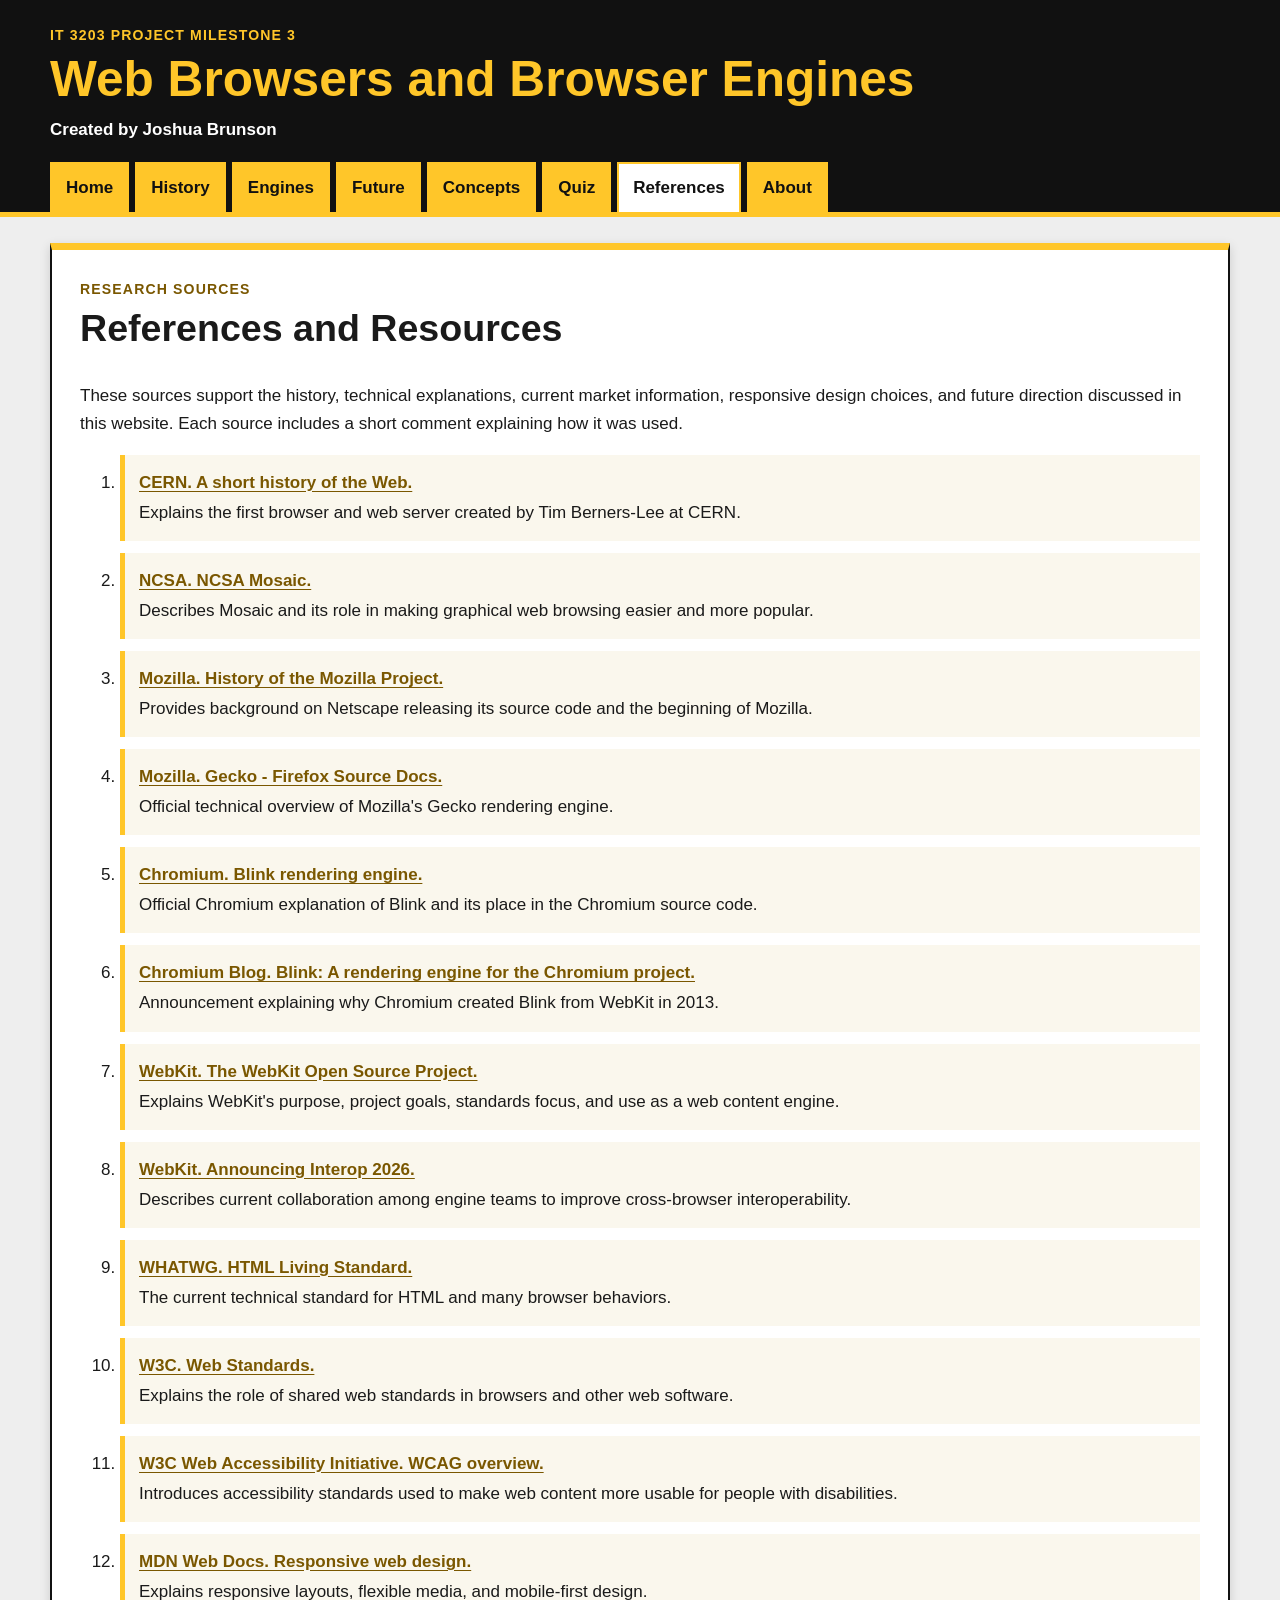
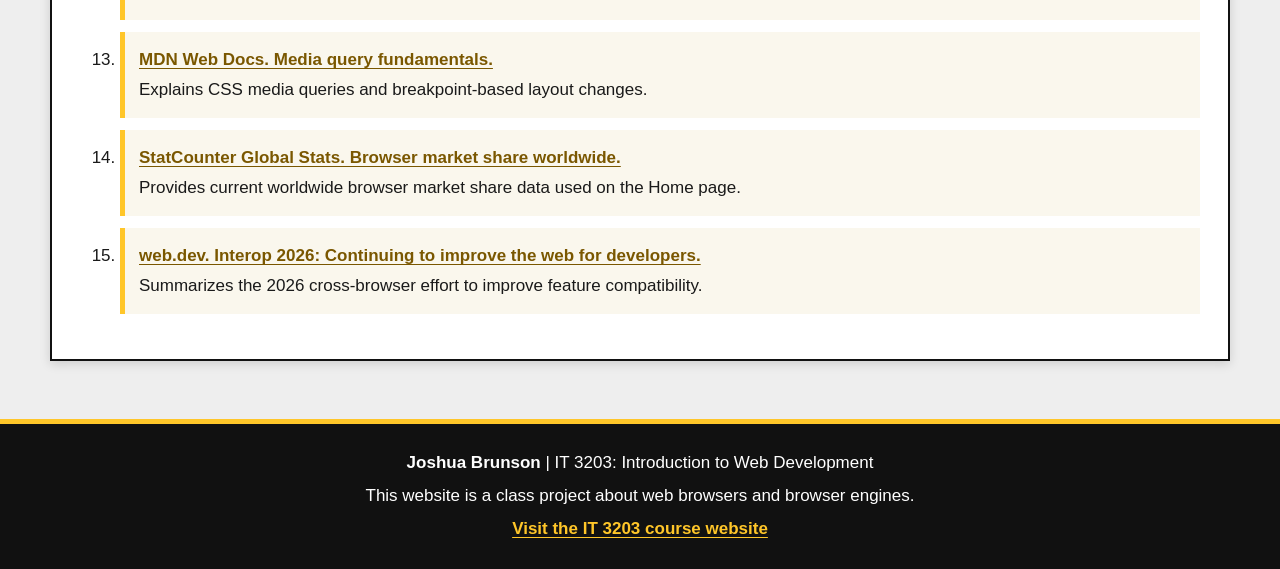
<file: references.html>
<!DOCTYPE html>
<html lang="en">
<head>
    <meta charset="UTF-8">
    <meta name="viewport" content="width=device-width, initial-scale=1.0">
    <meta name="description" content="References and resources used for the browser and browser engine research project.">
    <title>References | Web Browsers and Browser Engines</title>
    <link rel="stylesheet" href="styles.css">
</head>
<body>
    <a class="skip-link" href="#main-content">Skip to main content</a>

    <header class="site-header">
        <div class="header-inner">
            <p class="course-label">IT 3203 Project Milestone 3</p>
            <h1>Web Browsers and Browser Engines</h1>
            <p class="author-line">Created by Joshua Brunson</p>

            <nav class="main-nav" aria-label="Main navigation">
                <ul>
                    <li><a href="index.html">Home</a></li>
                    <li><a href="history.html">History</a></li>
                    <li><a href="engines.html">Engines</a></li>
                    <li><a href="future.html">Future</a></li>
                    <li><a href="concepts.html">Concepts</a></li>
                    <li><a href="quiz.html">Quiz</a></li>
                    <li><a href="references.html" aria-current="page" class="current">References</a></li>
                    <li><a href="about.html">About</a></li>
                </ul>
            </nav>
        </div>
    </header>

    <main id="main-content" class="main-content">
        <section class="card">
            <p class="eyebrow">Research Sources</p>
            <h2>References and Resources</h2>
            <p>These sources support the history, technical explanations, current market information, responsive design choices, and future direction discussed in this website. Each source includes a short comment explaining how it was used.</p>
            <ol class="reference-list">
                <li>
                    <p><a href="https://home.cern/science/computing/the-birth-of-the-web/short-history-web/" target="_blank" rel="noopener">CERN. A short history of the Web.</a></p>
                    <p>Explains the first browser and web server created by Tim Berners-Lee at CERN.</p>
                </li>
                <li>
                    <p><a href="https://www.ncsa.illinois.edu/research/project-highlights/ncsa-mosaic/" target="_blank" rel="noopener">NCSA. NCSA Mosaic.</a></p>
                    <p>Describes Mosaic and its role in making graphical web browsing easier and more popular.</p>
                </li>
                <li>
                    <p><a href="https://www.mozilla.org/en-US/about/history/" target="_blank" rel="noopener">Mozilla. History of the Mozilla Project.</a></p>
                    <p>Provides background on Netscape releasing its source code and the beginning of Mozilla.</p>
                </li>
                <li>
                    <p><a href="https://firefox-source-docs.mozilla.org/overview/gecko.html" target="_blank" rel="noopener">Mozilla. Gecko - Firefox Source Docs.</a></p>
                    <p>Official technical overview of Mozilla&#x27;s Gecko rendering engine.</p>
                </li>
                <li>
                    <p><a href="https://www.chromium.org/blink/" target="_blank" rel="noopener">Chromium. Blink rendering engine.</a></p>
                    <p>Official Chromium explanation of Blink and its place in the Chromium source code.</p>
                </li>
                <li>
                    <p><a href="https://blog.chromium.org/2013/04/blink-rendering-engine-for-chromium.html" target="_blank" rel="noopener">Chromium Blog. Blink: A rendering engine for the Chromium project.</a></p>
                    <p>Announcement explaining why Chromium created Blink from WebKit in 2013.</p>
                </li>
                <li>
                    <p><a href="https://webkit.org/project/" target="_blank" rel="noopener">WebKit. The WebKit Open Source Project.</a></p>
                    <p>Explains WebKit&#x27;s purpose, project goals, standards focus, and use as a web content engine.</p>
                </li>
                <li>
                    <p><a href="https://webkit.org/blog/17818/announcing-interop-2026/" target="_blank" rel="noopener">WebKit. Announcing Interop 2026.</a></p>
                    <p>Describes current collaboration among engine teams to improve cross-browser interoperability.</p>
                </li>
                <li>
                    <p><a href="https://html.spec.whatwg.org/" target="_blank" rel="noopener">WHATWG. HTML Living Standard.</a></p>
                    <p>The current technical standard for HTML and many browser behaviors.</p>
                </li>
                <li>
                    <p><a href="https://www.w3.org/standards/" target="_blank" rel="noopener">W3C. Web Standards.</a></p>
                    <p>Explains the role of shared web standards in browsers and other web software.</p>
                </li>
                <li>
                    <p><a href="https://www.w3.org/WAI/standards-guidelines/wcag/" target="_blank" rel="noopener">W3C Web Accessibility Initiative. WCAG overview.</a></p>
                    <p>Introduces accessibility standards used to make web content more usable for people with disabilities.</p>
                </li>
                <li>
                    <p><a href="https://developer.mozilla.org/en-US/docs/Learn_web_development/Core/CSS_layout/Responsive_Design" target="_blank" rel="noopener">MDN Web Docs. Responsive web design.</a></p>
                    <p>Explains responsive layouts, flexible media, and mobile-first design.</p>
                </li>
                <li>
                    <p><a href="https://developer.mozilla.org/en-US/docs/Learn_web_development/Core/CSS_layout/Media_queries" target="_blank" rel="noopener">MDN Web Docs. Media query fundamentals.</a></p>
                    <p>Explains CSS media queries and breakpoint-based layout changes.</p>
                </li>
                <li>
                    <p><a href="https://gs.statcounter.com/browser-market-share" target="_blank" rel="noopener">StatCounter Global Stats. Browser market share worldwide.</a></p>
                    <p>Provides current worldwide browser market share data used on the Home page.</p>
                </li>
                <li>
                    <p><a href="https://web.dev/blog/interop-2026" target="_blank" rel="noopener">web.dev. Interop 2026: Continuing to improve the web for developers.</a></p>
                    <p>Summarizes the 2026 cross-browser effort to improve feature compatibility.</p>
                </li>
            </ol>
        </section>

    </main>

    <footer class="site-footer">
        <div class="footer-inner">
            <p><strong>Joshua Brunson</strong> | IT 3203: Introduction to Web Development</p>
            <p>This website is a class project about web browsers and browser engines.</p>
            <p><a href="https://ksuweb.github.io/IT3203/" target="_blank" rel="noopener">Visit the IT 3203 course website</a></p>
        </div>
    </footer>
</body>
</html>
</file>
<file: styles.css>
:root {
    --black: #111111;
    --gold: #ffc629;
    --dark-gold: #7a5700;
    --light-gold: #fff3c4;
    --page-background: #eeeeee;
    --card-background: #ffffff;
    --text: #1a1a1a;
    --muted: #5a5a5a;
    --green: #146c2e;
    --light-green: #e4f7e8;
    --red: #a51d20;
    --light-red: #fde8e8;
    --shadow: 0 3px 10px rgba(0, 0, 0, 0.14);
}

* {
    box-sizing: border-box;
}

html {
    scroll-behavior: smooth;
}

body {
    min-height: 100vh;
    margin: 0;
    display: flex;
    flex-direction: column;
    background-color: var(--page-background);
    color: var(--text);
    font-family: Arial, Helvetica, sans-serif;
    font-size: 17px;
    line-height: 1.65;
}

img {
    display: block;
    max-width: 100%;
    height: auto;
}

.skip-link {
    position: absolute;
    left: -9999px;
    top: 0;
    z-index: 1000;
    background: white;
    color: black;
    padding: 10px;
}

.skip-link:focus {
    left: 10px;
    top: 10px;
}

.site-header {
    background-color: var(--black);
    color: white;
    border-bottom: 5px solid var(--gold);
}

.header-inner,
.main-content,
.footer-inner {
    width: min(1180px, calc(100% - 36px));
    margin: 0 auto;
}

.header-inner {
    padding: 24px 0 0;
}

.course-label,
.eyebrow {
    margin: 0 0 4px;
    color: var(--dark-gold);
    font-size: 0.88rem;
    font-weight: bold;
    letter-spacing: 0.08em;
    text-transform: uppercase;
}

.site-header .course-label {
    color: var(--gold);
}

.site-header h1 {
    margin: 0;
    color: var(--gold);
    font-size: clamp(2rem, 4vw, 3.1rem);
    line-height: 1.15;
}

.author-line {
    margin: 8px 0 18px;
    font-weight: bold;
}

.main-nav ul {
    margin: 0;
    padding: 0;
    display: flex;
    flex-wrap: wrap;
    gap: 6px;
    list-style: none;
}

.main-nav a {
    min-height: 44px;
    display: flex;
    align-items: center;
    padding: 10px 14px;
    border: 2px solid var(--gold);
    border-bottom: 0;
    background-color: var(--gold);
    color: var(--black);
    font-weight: bold;
    text-decoration: none;
}

.main-nav a:hover,
.main-nav a:focus,
.main-nav a.current {
    background-color: white;
    color: var(--black);
    outline: none;
}

.main-content {
    flex: 1;
    padding: 26px 0 34px;
}

.card {
    margin-bottom: 24px;
    padding: 28px;
    border: 2px solid var(--black);
    border-top: 7px solid var(--gold);
    background-color: var(--card-background);
    box-shadow: var(--shadow);
}

.card > :first-child {
    margin-top: 0;
}

.card h2 {
    margin-top: 0;
    font-size: clamp(1.7rem, 3vw, 2.35rem);
    line-height: 1.2;
}

.card h3 {
    margin-top: 1.5rem;
    line-height: 1.25;
}

.lead {
    color: #333333;
    font-size: 1.15rem;
}

a {
    color: var(--dark-gold);
    font-weight: bold;
    text-underline-offset: 3px;
}

a:hover,
a:focus {
    color: var(--black);
    background-color: var(--gold);
}

.hero {
    display: grid;
    grid-template-columns: minmax(0, 1.15fr) minmax(280px, 0.85fr);
    gap: 30px;
    align-items: center;
}

.hero-text h2 {
    margin-bottom: 14px;
}

.hero-figure,
.wide-figure {
    margin: 0;
}

.hero-figure img,
.wide-figure img {
    width: 100%;
    border: 3px solid var(--black);
    background: white;
}

figcaption {
    padding: 8px 4px 0;
    color: var(--muted);
    font-size: 0.92rem;
}

.wide-figure {
    max-width: 980px;
    margin: 24px auto;
}

.button-links,
.button-row {
    display: flex;
    flex-wrap: wrap;
    gap: 12px;
    margin-top: 20px;
}

.button-link,
button {
    min-height: 46px;
    display: inline-flex;
    align-items: center;
    justify-content: center;
    padding: 10px 18px;
    border: 2px solid var(--black);
    background-color: var(--gold);
    color: var(--black);
    font: inherit;
    font-weight: bold;
    text-decoration: none;
    cursor: pointer;
}

.button-link.secondary,
.secondary-button {
    background-color: var(--black);
    color: var(--gold);
    border-color: var(--gold);
}

.button-link:hover,
.button-link:focus,
button:hover,
button:focus {
    background-color: white;
    color: var(--black);
    outline: 3px solid var(--dark-gold);
    outline-offset: 2px;
}

.two-column,
.about-grid {
    display: grid;
    grid-template-columns: repeat(2, minmax(0, 1fr));
    gap: 24px;
}

.topic-grid,
.concept-grid,
.engine-grid,
.milestone-grid {
    display: grid;
    grid-template-columns: repeat(3, minmax(0, 1fr));
    gap: 18px;
}

.topic-card,
.concept-grid article,
.engine-card,
.milestone-grid article {
    padding: 18px;
    border: 2px solid var(--dark-gold);
    background-color: var(--light-gold);
}

.concept-grid article h3,
.engine-card h4,
.milestone-grid article h3,
.topic-card h3 {
    margin-top: 0;
}

.gold-panel,
.note-box,
.future-list {
    padding: 20px;
    border: 3px solid var(--gold);
    background-color: var(--black);
    color: white;
}

.gold-panel h3,
.note-box h3,
.future-list h3 {
    color: var(--gold);
    margin-top: 0;
}

.article-page section {
    padding-bottom: 8px;
    border-bottom: 1px solid #cccccc;
}

.article-page section:last-of-type {
    border-bottom: 0;
}

.numbered-steps li,
.reference-list li {
    margin-bottom: 12px;
}

.reference-list li {
    padding: 12px 14px;
    border-left: 5px solid var(--gold);
    background-color: #faf7ed;
}

.reference-list p {
    margin: 2px 0;
}

.table-wrap {
    max-width: 100%;
    margin: 20px 0 8px;
    overflow-x: auto;
    border: 1px solid #999999;
}

table {
    width: 100%;
    min-width: 680px;
    border-collapse: collapse;
    background-color: white;
}

caption {
    padding: 12px;
    background-color: var(--black);
    color: var(--gold);
    font-weight: bold;
    text-align: left;
}

th,
td {
    padding: 12px;
    border: 1px solid #777777;
    text-align: left;
    vertical-align: top;
}

th {
    background-color: var(--light-gold);
}

.source-note,
.help-text {
    color: var(--muted);
    font-size: 0.92rem;
}


.quiz-card {
    max-width: 980px;
    margin-left: auto;
    margin-right: auto;
}

.quiz-card > h2,
.quiz-intro {
    text-align: center;
}

.quiz-intro {
    max-width: 720px;
    margin: 0 auto 24px;
    font-size: 1.1rem;
}

.quiz-form {
    max-width: 820px;
    margin: 0 auto;
    font-size: 1.08rem;
}

.question {
    margin: 0 0 20px;
    padding: 20px;
    border: 2px solid var(--dark-gold);
    background-color: var(--light-gold);
}

.question legend {
    padding: 0 8px;
    font-size: 1.2rem;
    font-weight: bold;
}

.text-answer {
    width: min(100%, 440px);
    min-height: 46px;
    margin-top: 8px;
    padding: 9px 10px;
    border: 2px solid var(--black);
    background-color: white;
    font: inherit;
}

.choice {
    min-height: 44px;
    display: flex;
    align-items: flex-start;
    gap: 10px;
    margin: 7px 0;
    padding: 8px 10px;
    border: 1px solid transparent;
    cursor: pointer;
}

.choice:hover,
.choice:focus-within {
    border-color: var(--dark-gold);
    background-color: white;
}

input[type="radio"],
input[type="checkbox"] {
    width: 1.2rem;
    height: 1.2rem;
    margin-top: 0.25rem;
    flex: 0 0 auto;
}

.form-error {
    min-height: 1.4em;
    color: var(--red);
    font-weight: bold;
}

.quiz-results {
    max-width: 820px;
    margin: 26px auto 0;
    padding: 20px;
    border: 3px solid var(--black);
}

.quiz-results.pass {
    border-color: var(--green);
    background-color: var(--light-green);
}

.quiz-results.fail {
    border-color: var(--red);
    background-color: var(--light-red);
}

.result-item {
    margin: 12px 0;
    padding: 12px;
    border-left: 6px solid #777777;
    background-color: white;
}

.result-item.correct-result {
    border-left-color: var(--green);
}

.result-item.incorrect-result {
    border-left-color: var(--red);
}

.correct-text {
    color: var(--green);
    font-weight: bold;
}

.incorrect-text {
    color: var(--red);
    font-weight: bold;
}

.site-footer {
    margin-top: auto;
    border-top: 5px solid var(--gold);
    background-color: var(--black);
    color: white;
    text-align: center;
}

.footer-inner {
    padding: 20px 0;
}

.site-footer p {
    margin: 5px 0;
}

.site-footer a {
    color: var(--gold);
}


@media (max-width: 900px) {
    body {
        font-size: 16.5px;
    }

    .hero,
    .two-column,
    .about-grid {
        grid-template-columns: 1fr;
    }

    .topic-grid,
    .concept-grid,
    .engine-grid,
    .milestone-grid {
        grid-template-columns: repeat(2, minmax(0, 1fr));
    }

    .hero-figure {
        max-width: 560px;
        margin: 0 auto;
    }

    .main-nav ul {
        justify-content: center;
    }
}


@media (max-width: 600px) {
    body {
        font-size: 16px;
    }

    .header-inner,
    .main-content,
    .footer-inner {
        width: min(100% - 20px, 1180px);
    }

    .header-inner {
        padding-top: 18px;
    }

    .site-header h1 {
        font-size: 1.9rem;
    }

    .main-nav ul {
        display: grid;
        grid-template-columns: 1fr 1fr;
        gap: 5px;
        padding-bottom: 10px;
    }

    .main-nav a {
        width: 100%;
        justify-content: center;
        border-bottom: 2px solid var(--gold);
        padding: 9px 6px;
    }

    .main-content {
        padding-top: 14px;
    }

    .card {
        padding: 18px;
        margin-bottom: 16px;
        box-shadow: none;
    }

    .topic-grid,
    .concept-grid,
    .engine-grid,
    .milestone-grid {
        grid-template-columns: 1fr;
    }

    .button-links,
    .button-row {
        flex-direction: column;
    }

    .button-link,
    button {
        width: 100%;
    }

    .question {
        padding: 15px;
    }

    .quiz-form {
        font-size: 1.03rem;
    }

    .table-wrap {
        margin-left: -4px;
        margin-right: -4px;
    }

    table {
        font-size: 0.92rem;
    }

    th,
    td {
        padding: 9px;
    }
}

@media (max-width: 390px) {
    .main-nav ul {
        grid-template-columns: 1fr;
    }

    .site-header h1 {
        font-size: 1.65rem;
    }
}
</file>
